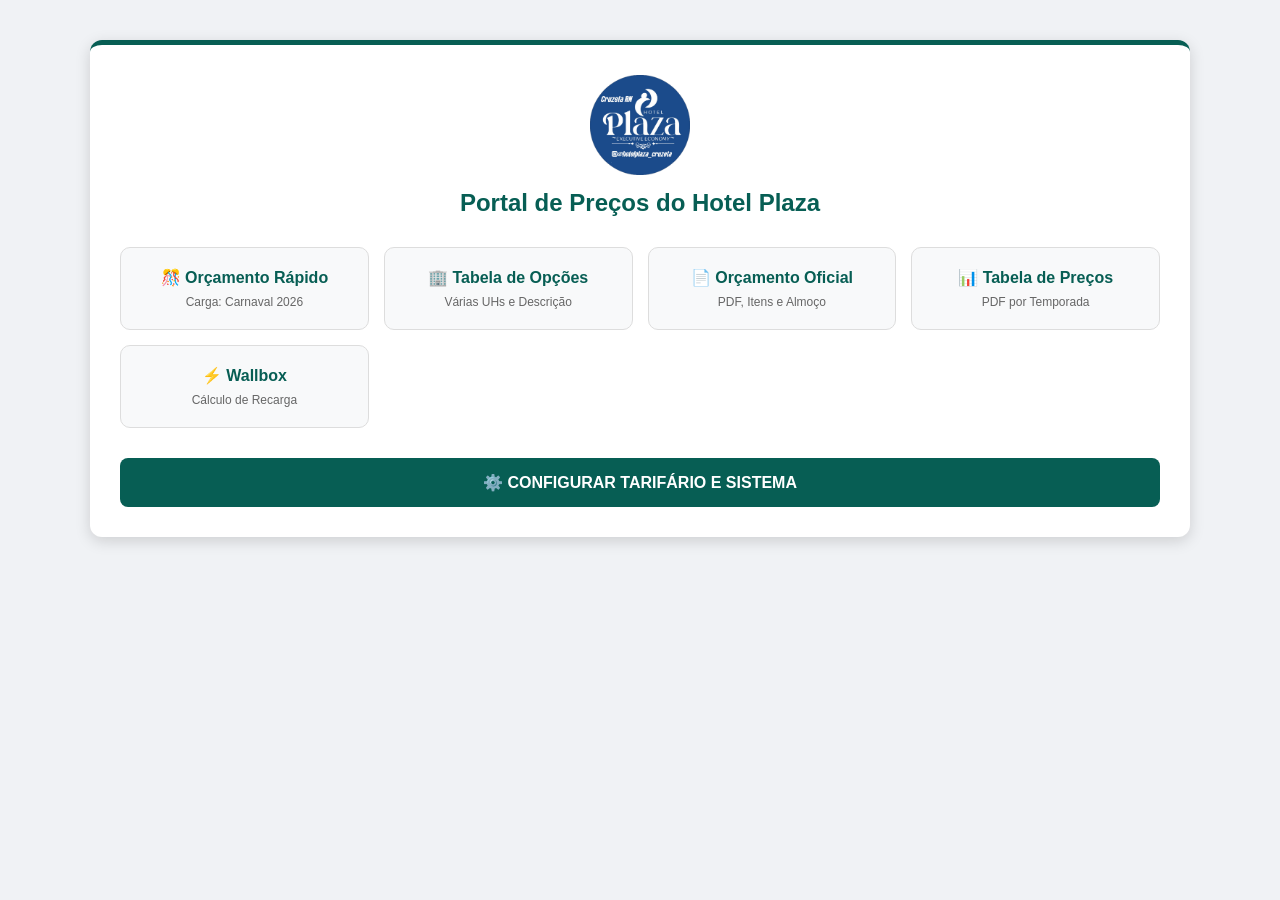
<file: index.html>
<!doctype html>
<html lang="pt-br">
  <head>
    <meta charset="UTF-8" />
    <meta name="viewport" content="width=device-width, initial-scale=1.0" />
    <title>Painel de Controle - Hotel Plaza</title>
    <link rel="stylesheet" href="styles/global.css" />
    <link rel="stylesheet" href="styles/index.css" />
    <style>
      /* Estilos para as abas */
      .tabs {
        display: flex;
        gap: 5px;
        margin-bottom: 15px;
        border-bottom: 2px solid #075e54;
      }
      .tab-button {
        background: #f0f0f0;
        border: none;
        padding: 10px 20px;
        cursor: pointer;
        font-weight: bold;
        border-radius: 8px 8px 0 0;
        transition: 0.2s;
      }
      .tab-button.active {
        background: #075e54;
        color: white;
      }
      .tab-content {
        display: none;
      }
      .tab-content.active {
        display: block;
      }
      /* Estilos para os campos de texto */
      .config-textos {
        background: #f9f9f9;
        padding: 20px;
        border-radius: 10px;
        border: 1px solid #ddd;
        margin-bottom: 20px;
      }
      .config-textos .input-group {
        margin-bottom: 15px;
      }
      .config-textos textarea {
        width: 100%;
        padding: 10px;
        border: 1px solid #ccc;
        border-radius: 6px;
        font-size: 13px;
        resize: vertical;
      }
    </style>
  </head>
  <body>
    <div class="container">
      <div class="header-main">
        <img src="assets/img/logo_plaza.png" alt="Logo Hotel Plaza" />
        <h1>Portal de Preços do Hotel Plaza</h1>
      </div>

      <div class="grid-links">
        <a href="pages/or.html" class="card-link">
          <h3>🎊 Orçamento Rápido</h3>
          <p id="labelFest">Carga: --</p>
        </a>
        <a href="pages/to.html" class="card-link">
          <h3>🏢 Tabela de Opções</h3>
          <p>Várias UHs e Descrição</p>
        </a>
        <a href="pages/oo.html" class="card-link">
          <h3>📄 Orçamento Oficial</h3>
          <p>PDF, Itens e Almoço</p>
        </a>
        <a href="pages/tp.html" class="card-link">
          <h3>📊 Tabela de Preços</h3>
          <p>PDF por Temporada</p>
        </a>
        <a href="pages/wb.html" class="card-link">
          <h3>⚡ Wallbox</h3>
          <p>Cálculo de Recarga</p>
        </a>
      </div>

      <button class="btn-config-master" onclick="verificarAcessoConfig()">
        ⚙️ CONFIGURAR TARIFÁRIO E SISTEMA
      </button>
    </div>

    <div id="modalSenha">
      <div class="modal-msg-content" style="max-width: 350px">
        <span class="modal-msg-icon">🔒</span>
        <h3 style="margin: 0; color: #075e54">Acesso Restrito</h3>
        <p style="color: #666; font-size: 13px">
          Digite a senha mestra para continuar.
        </p>
        <div class="input-group" style="margin-top: 15px">
          <input
            type="password"
            id="input_senha_acesso"
            placeholder="Senha do sistema"
            style="text-align: center; padding: 12px"
            onkeydown="
              if (event.key === 'Enter') {
                event.preventDefault();
                confirmarSenhaAcesso();
              }
            "
          />
        </div>
        <div
          style="
            display: flex;
            justify-content: center;
            gap: 10px;
            margin-top: 20px;
          "
        >
          <button class="btn-conf-nao" onclick="fecharModalSenha()">
            Cancelar
          </button>
          <button
            class="btn-conf-sim"
            style="background: #25d366"
            onclick="confirmarSenhaAcesso()"
          >
            Entrar
          </button>
        </div>
      </div>
    </div>

    <div id="modalConfirmaSenha">
      <div class="modal-msg-content" style="max-width: 350px">
        <span class="modal-msg-icon">🔐</span>
        <h3 style="margin: 0; color: #075e54">Confirmar Senha</h3>
        <p style="color: #666; font-size: 13px">
          Repita a nova senha para confirmar.
        </p>
        <div class="input-group" style="margin-top: 15px">
          <input
            type="password"
            id="input_confirma_nova_senha"
            placeholder="Repita a nova senha"
            style="text-align: center; padding: 12px"
            onkeydown="
              if (event.key === 'Enter') {
                event.preventDefault();
                processarMudancaSenha();
              }
            "
          />
        </div>
        <div
          style="
            display: flex;
            justify-content: center;
            gap: 10px;
            margin-top: 20px;
          "
        >
          <button class="btn-conf-nao" onclick="fecharModalConfirmaSenha()">
            Cancelar
          </button>
          <button
            class="btn-conf-sim"
            style="background: #25d366"
            onclick="processarMudancaSenha()"
          >
            Confirmar
          </button>
        </div>
      </div>
    </div>

    <div id="modal">
      <div class="modal-content">
        <div class="modal-header">
          <h2>Configurações Globais do Sistema</h2>
          <span style="font-size: 12px; color: #666"
            >Clique em uma linha para editar detalhes</span
          >
        </div>

        <!-- Abas -->
        <div class="tabs">
          <button class="tab-button active" onclick="openTab('geral')">
            Geral
          </button>
          <button class="tab-button" onclick="openTab('textos')">
            Textos do Orçamento
          </button>
        </div>

        <!-- Aba Geral (conteúdo original) -->
        <div id="tab-geral" class="tab-content active">
          <div
            class="config-topo"
            style="flex-wrap: nowrap; align-items: center"
          >
            <div class="input-group">
              <label>Nome da Festividade (Orçamento Rápido):</label>
              <input type="text" id="cfg_fest" />
            </div>
            <div
              class="input-group multi"
              style="flex: 0 0 110px; min-width: 105px"
            >
              <label>Valor Almoço (R$):</label>
              <input
                type="text"
                id="cfg_alm"
                onchange="this.value = formatMoney(parseMoney(this.value))"
              />
              <label style="margin-top: 4px">Valor Janta (R$):</label>
              <input
                type="text"
                id="cfg_janta"
                onchange="this.value = formatMoney(parseMoney(this.value))"
              />
            </div>
            <div
              class="input-group multi"
              style="flex: 0 0 110px; min-width: 105px"
            >
              <label>Valor Lanche (R$):</label>
              <input
                type="text"
                id="cfg_lanche"
                onchange="this.value = formatMoney(parseMoney(this.value))"
              />
              <label style="margin-top: 4px">Valor kWh (R$):</label>
              <input
                type="text"
                id="cfg_kwh"
                placeholder="1,80"
                onchange="this.value = formatMoney(parseMoney(this.value))"
              />
            </div>

            <div class="input-group">
              <label>Qtd. Total de UHs:</label
              ><input
                type="number"
                id="cfg_total_uhs"
                oninput="renderizarChecksNumbers()"
              />
            </div>
            <div class="input-group" style="flex: 0 0 565px; margin-right: 8px">
              <label>Comodidades Globais (Separe por vírgula):</label>
              <input
                type="text"
                id="cfg_comodidades_globais"
                placeholder="Frigobar, TV, Hidro..."
              />
            </div>
          </div>
          <div class="config-middle">
            <div
              style="
                display: flex;
                gap: 15px;
                border-right: 2px solid #ccc;
                padding-right: 25px;
              "
            >
              <div class="input-group" style="width: 135px">
                <label>Início Alta Temp.:</label>
                <input type="date" id="cfg_alta_inicio" />
              </div>
              <div class="input-group" style="width: 135px">
                <label>Fim Alta Temp.:</label>
                <input type="date" id="cfg_alta_fim" />
              </div>
            </div>
            <div class="input-group" style="flex: 1; min-width: 300px">
              <label>Horários das Refeições:</label>
              <div
                style="
                  display: flex;
                  gap: 14px;
                  align-items: center;
                  white-space: nowrap;
                  overflow-x: auto;
                "
              >
                <div
                  style="
                    display: flex;
                    flex-direction: column;
                    align-items: flex-start;
                    gap: 4px;
                    min-width: 120px;
                  "
                >
                  <div style="display: flex; align-items: center; gap: 6px">
                    <input
                      type="checkbox"
                      id="cfg_check_cafe"
                      style="width: auto"
                      title="Exibir nas mensagens"
                    />
                    <small
                      style="font-size: 13px; font-weight: bold; color: #075e54"
                      >Café:</small
                    >
                  </div>
                  <div style="display: flex; gap: 4px">
                    <input type="time" id="cfg_hor_cafe_start" />
                    <input type="time" id="cfg_hor_cafe_end" />
                  </div>
                </div>
                <div
                  style="
                    display: flex;
                    flex-direction: column;
                    align-items: flex-start;
                    gap: 4px;
                    min-width: 150px;
                  "
                >
                  <div style="display: flex; align-items: center; gap: 6px">
                    <input
                      type="checkbox"
                      id="cfg_check_almoco"
                      style="width: auto"
                      title="Exibir nas mensagens"
                    />
                    <small
                      style="font-size: 13px; font-weight: bold; color: #075e54"
                      >Almoço:</small
                    >
                  </div>
                  <div style="display: flex; gap: 4px">
                    <input type="time" id="cfg_hor_almoco_start" />
                    <input type="time" id="cfg_hor_almoco_end" />
                  </div>
                </div>
                <div
                  style="
                    display: flex;
                    flex-direction: column;
                    align-items: flex-start;
                    gap: 4px;
                    min-width: 120px;
                  "
                >
                  <div style="display: flex; align-items: center; gap: 6px">
                    <input
                      type="checkbox"
                      id="cfg_check_lanche"
                      style="width: auto"
                      title="Exibir nas mensagens"
                    />
                    <small
                      style="font-size: 13px; font-weight: bold; color: #075e54"
                      >Lanche da Tarde:</small
                    >
                  </div>
                  <div style="display: flex; gap: 4px">
                    <input type="time" id="cfg_hor_lanche_start" />
                    <input type="time" id="cfg_hor_lanche_end" />
                  </div>
                </div>
                <div
                  style="
                    display: flex;
                    flex-direction: column;
                    align-items: flex-start;
                    gap: 4px;
                    min-width: 120px;
                  "
                >
                  <div style="display: flex; align-items: center; gap: 6px">
                    <input
                      type="checkbox"
                      id="cfg_check_janta"
                      style="width: auto"
                      title="Exibir nas mensagens"
                    />
                    <small
                      style="font-size: 13px; font-weight: bold; color: #075e54"
                      >Lanche à Noite:</small
                    >
                  </div>
                  <div style="display: flex; gap: 4px">
                    <input type="time" id="cfg_hor_janta_start" />
                    <input type="time" id="cfg_hor_janta_end" />
                  </div>
                </div>
              </div>
            </div>
          </div>

          <!-- BLOCO DE PROMOÇÕES -->
          <div
            class="config-middle"
            style="background: #fff8e1; border: 1px solid #ffe082"
          >
            <div
              style="
                width: 10%;
                display: flex;
                flex-direction: row;
                align-items: center;
              "
            >
              <div
                class="input-group"
                style="
                  flex: 0 0 auto;
                  display: flex;
                  align-items: center;
                  gap: 5px;
                  min-width: auto;
                "
              >
                <input
                  type="checkbox"
                  id="cfg_promo_ativo"
                  style="width: auto"
                />
                <label
                  for="cfg_promo_ativo"
                  style="margin: 0; color: #d84315; font-weight: bold"
                  >ATIVAR</label
                >
                <span class="help-icon" tabindex="0"
                  >ℹ️
                  <span class="help-tooltip help-tooltip-right"
                    >Liga/Desliga todo o sistema de promoções nos
                    orçamentos.</span
                  >
                </span>
              </div>
              <div
                class="input-group"
                style="
                  flex: 0 0 auto;
                  display: flex;
                  align-items: center;
                  gap: 5px;
                  min-width: auto;
                "
              >
                <input
                  type="checkbox"
                  id="cfg_promo_somente_alta"
                  style="width: auto"
                  onchange="atualizarEstadoPromo()"
                />
                <label
                  for="cfg_promo_somente_alta"
                  style="
                    margin: 0;
                    color: #d84315;
                    font-weight: bold;
                    font-size: 11px;
                  "
                  >SÓ ALTA</label
                >
                <span class="help-icon" tabindex="0"
                  >ℹ️
                  <span class="help-tooltip"
                    >Se marcado, o desconto só será aplicado se as datas
                    selecionadas estiverem na Alta Temporada.</span
                  >
                </span>
              </div>
              <div
                class="input-group"
                style="
                  flex: 0 0 auto;
                  display: flex;
                  align-items: center;
                  gap: 5px;
                  min-width: auto;
                "
              >
                <input
                  type="checkbox"
                  id="cfg_promo_msg_baixa"
                  style="width: auto"
                />
                <label
                  for="cfg_promo_msg_baixa"
                  style="
                    margin: 0;
                    color: #d84315;
                    font-weight: bold;
                    font-size: 11px;
                  "
                  >MSG BAIXA</label
                >
                <span class="help-icon" tabindex="0"
                  >ℹ️
                  <span class="help-tooltip"
                    >Exibe o texto da promoção na Baixa Temporada apenas como
                    informativo, sem aplicar o desconto matemático.</span
                  >
                </span>
              </div>
            </div>
            <div style="width: 100%; display: flex; gap: 15px">
              <div class="input-group" style="flex: 0 0 100px">
                <label>Desconto (%):</label>
                <input
                  type="number"
                  id="cfg_promo_porcentagem"
                  placeholder="15"
                />
              </div>
              <div class="input-group" style="flex: 0 0 100px">
                <label>Mín. Diárias:</label>
                <input
                  type="number"
                  id="cfg_promo_min_diarias"
                  placeholder="0"
                />
              </div>
              <div class="input-group" style="flex: 1">
                <label>Condição / Forma de Pagamento:</label>
                <input
                  type="text"
                  id="cfg_promo_texto"
                  placeholder="Ex: Pagamento integral via Pix ou Dinheiro"
                />
              </div>
            </div>
          </div>

          <div class="config-layout">
            <div class="config-left">
              <button class="btn-add-uh" onclick="adicionarUH()">
                ➕ ADICIONAR NOVA UH
              </button>
              <div class="table-container">
                <table>
                  <colgroup>
                    <col style="width: 44%" />
                    <col style="width: 13%" />
                    <col style="width: 13%" />
                    <col style="width: 13%" />
                    <col style="width: 13%" />
                    <col style="width: 4%" />
                  </colgroup>
                  <thead>
                    <tr>
                      <th rowspan="2">UH (Unidade)</th>
                      <th colspan="2">Alta Temporada</th>
                      <th colspan="2">Baixa Temporada</th>
                      <th rowspan="2">Ações</th>
                    </tr>
                    <tr>
                      <th class="sub-th">C/ Café</th>
                      <th class="sub-th">S/ Café</th>
                      <th class="sub-th">C/ Café</th>
                      <th class="sub-th">S/ Café</th>
                    </tr>
                  </thead>
                  <tbody id="corpoTabela"></tbody>
                </table>
              </div>
            </div>

            <div class="config-right">
              <div class="painel-secao" id="painelDetalhes">
                <h4
                  style="
                    margin: 0 0 15px 0;
                    color: #075e54;
                    border-bottom: 1px solid #ddd;
                    padding-bottom: 5px;
                  "
                >
                  Detalhes:
                  <span id="detalhe_nome_uh_label">Selecione uma UH</span>
                </h4>

                <!-- Tipo de Ocupação centralizado acima dos campos de camas -->
                <div
                  style="
                    display: flex;
                    justify-content: center;
                    gap: 10px;
                    margin-bottom: 10px;
                  "
                >
                  <div class="input-group" style="max-width: 420px; flex: none">
                    <label style="text-align: center; display: block"
                      >Tipo de Ocupação:</label
                    >
                    <div
                      style="
                        display: flex;
                        justify-content: center;
                        align-items: center;
                        gap: 8px;
                      "
                    >
                      <select
                        id="detalhe_tipo_ocupacao"
                        onchange="atualizarInfoUH()"
                      >
                        <option value="">Automático</option>
                        <option value="casal">Casal</option>
                        <option value="solteiro">Solteiro</option>
                      </select>
                      <span class="help-icon" tabindex="0"
                        >ℹ️
                        <span class="help-tooltip"
                          >"Automático" define 'Casal' se houver cama de casal,
                          caso contrário 'Solteiro'. A escolha só afeta UHs com
                          capacidade até 2 pessoas.</span
                        >
                      </span>
                    </div>
                  </div>
                </div>

                <div
                  class="form-row"
                  style="display: flex; gap: 10px; margin-bottom: 15px"
                >
                  <div class="input-group">
                    <label>Camas Casal:</label>
                    <select id="detalhe_casal" onchange="atualizarInfoUH()">
                      <option value="0">Nenhuma</option>
                      <option value="1">1 Cama Casal</option>
                      <option value="2">2 Camas Casal</option>
                    </select>
                  </div>
                  <div class="input-group">
                    <label>Camas Solteiro:</label>
                    <select id="detalhe_solteiro" onchange="atualizarInfoUH()">
                      <option value="0">Nenhuma</option>
                      <option value="1">1 Cama Solteiro</option>
                      <option value="2">2 Camas Solteiro</option>
                      <option value="3">3 Camas Solteiro</option>
                    </select>
                  </div>
                </div>

                <div class="input-group" style="margin-bottom: 15px">
                  <label>Descrição / Diferencial:</label>
                  <textarea
                    id="detalhe_desc"
                    rows="2"
                    oninput="atualizarInfoUH()"
                    placeholder="Ex: Próximo à piscina..."
                  ></textarea>
                </div>

                <label
                  style="font-weight: bold; font-size: 12px; color: #075e54"
                  >Números desta UH:</label
                >
                <div id="listaNumerosUH" class="uh-numbers-grid"></div>

                <label
                  style="
                    font-weight: bold;
                    font-size: 12px;
                    color: #075e54;
                    margin-top: 15px;
                    display: block;
                  "
                  >Comodidades desta UH:</label
                >
                <div
                  id="listaComodidadesUH"
                  class="comodidades-container"
                ></div>
              </div>

              <div class="painel-secao" style="border-top: 4px solid #075e54">
                <h4 style="margin: 0 0 10px 0; color: #075e54">
                  🔐 Senha de Acesso
                </h4>
                <div class="input-group" style="position: relative">
                  <label>Alterar Senha do Sistema:</label>
                  <div
                    style="
                      position: relative;
                      display: flex;
                      align-items: center;
                    "
                  >
                    <input
                      type="password"
                      id="cfg_senha_input"
                      placeholder="Digite a nova senha"
                      style="padding-right: 40px"
                    />
                    <button
                      type="button"
                      onclick="toggleVisibilidadeSenha('cfg_senha_input')"
                      style="
                        position: absolute;
                        right: 5px;
                        background: none;
                        border: none;
                        cursor: pointer;
                        font-size: 18px;
                        color: #666;
                        padding: 5px;
                      "
                    >
                      👁️
                    </button>
                  </div>
                </div>
                <button
                  class="btn-add-uh"
                  style="width: 100%; margin-top: 10px; background: #666"
                  onclick="abrirModalConfirmaSenha()"
                >
                  Mudar Senha
                </button>
                <button
                  class="btn-add-uh"
                  style="width: 100%; margin-top: 5px; background: #dc3545"
                  onclick="removerSenhaSistema()"
                >
                  Remover Senha
                </button>
              </div>
            </div>
          </div>
        </div>
        <!-- Fim da aba Geral -->

        <!-- Aba Textos do Orçamento -->
        <div id="tab-textos" class="tab-content">
          <div class="config-textos">
            <h3 style="color: #075e54">Personalização do Orçamento</h3>

            <!-- Caixa de ajuda colapsável com placeholders e formatação -->
            <details
              style="
                background: #e7f3f0;
                padding: 10px 15px;
                border-radius: 8px;
                margin-bottom: 20px;
                font-size: 13px;
              "
            >
              <summary
                style="font-weight: bold; color: #075e54; cursor: pointer"
              >
                📌 Clique para ver os placeholders disponíveis e dicas de
                formatação
              </summary>
              <div style="margin-top: 15px">
                <strong style="color: #075e54">Placeholders:</strong>
                <ul
                  style="margin: 10px 0 10px 20px; columns: 2; column-gap: 30px"
                >
                  <li><code>{cliente}</code> – Nome do cliente</li>
                  <li><code>{checkinHora}</code> – Hora de entrada</li>
                  <li><code>{checkoutHora}</code> – Hora de saída</li>
                  <li><code>{checkinDataBr}</code> – Data entrada (pt-BR)</li>
                  <li><code>{checkoutDataBr}</code> – Data saída (pt-BR)</li>
                  <li><code>{noites}</code> – Número de diárias</li>
                  <li><code>{totalGeral}</code> – Valor total</li>
                  <li><code>{valorAlmoco}</code> – Valor do almoço</li>
                  <li><code>{valorJanta}</code> – Valor da janta</li>
                  <li><code>{valorLanche}</code> – Valor do lanche</li>
                  <li><code>{sinalPercentual}</code> – % de sinal</li>
                  <li><code>{horasExtras}</code> – Horas extras</li>
                  <li>
                    <code>{mensagemHorasExtras}</code> – Texto das horas extras
                  </li>
                  <li>
                    <code>{percentualDesconto}</code> – % desconto (promoção)
                  </li>
                  <li>
                    <code>{minimoDiarias}</code> – Mín. diárias (promoção)
                  </li>
                  <li><code>{textoPromocao}</code> – Texto da promoção</li>
                  <li><code>{temporada}</code> – Temporada selecionada</li>
                </ul>

                <strong style="color: #075e54">🎨 Formatação com HTML:</strong>
                <p style="margin: 5px 0 0 20px">
                  Você pode usar tags HTML para estilizar os textos:
                </p>
                <ul style="margin: 5px 0 0 40px">
                  <li>
                    <code>&lt;strong&gt;negrito&lt;/strong&gt;</code> →
                    <strong>negrito</strong>
                  </li>
                  <li>
                    <code>&lt;em&gt;itálico&lt;/em&gt;</code> → <em>itálico</em>
                  </li>
                  <li>
                    <code>&lt;u&gt;sublinhado&lt;/u&gt;</code> →
                    <u>sublinhado</u>
                  </li>
                  <li><code>&lt;br&gt;</code> – quebra de linha</li>
                  <li><code>&lt;p&gt;...&lt;/p&gt;</code> – novo parágrafo</li>
                </ul>
                <p style="margin: 10px 0 0 0; font-size: 12px; color: #666">
                  Ex:
                  <code
                    >&lt;strong&gt;Check-in:&lt;/strong&gt; {checkinHora} do dia
                    {checkinDataBr}.&lt;br&gt;</code
                  >
                </p>
              </div>
            </details>

            <div class="input-group">
              <label>Título do Orçamento:</label>
              <input
                type="text"
                id="cfg_orc_titulo"
                placeholder="Orçamento de Hospedagem"
              />
            </div>
            <div class="input-group">
              <label>Título da Seção de Configuração:</label>
              <input
                type="text"
                id="cfg_orc_config_titulo"
                placeholder="1. Configuração de Acomodação e Valores"
              />
            </div>
            <div class="input-group">
              <label>Descrição da Seção de Configuração:</label>
              <textarea
                id="cfg_orc_config_descricao"
                rows="2"
                placeholder="Ex: A proposta contempla a estadia com café da manhã incluso..."
              ></textarea>
            </div>
            <div class="input-group">
              <label>Nota após a tabela:</label>
              <textarea
                id="cfg_orc_nota_refeicoes"
                rows="2"
                placeholder="Ex: Obs.: As quantidades de refeições descritas..."
              ></textarea>
            </div>
            <div class="input-group">
              <label>Cronograma de Estadia e Logística:</label>
              <textarea
                id="cfg_orc_cronograma"
                rows="3"
                placeholder="Ex: Check-in: {checkinHora} do dia {checkinData}. Check-out: {checkoutHora} do dia {checkoutData}. {mensagemHorasExtras}"
              ></textarea>
            </div>
            <div class="input-group">
              <label>Condições de Pagamento e Prazos:</label>
              <textarea
                id="cfg_orc_pagamento"
                rows="3"
                placeholder="Ex: Sinal de {sinalPercentual}% do valor total..."
              ></textarea>
            </div>
            <div class="input-group">
              <label>Observações Gerais:</label>
              <textarea
                id="cfg_orc_observacoes"
                rows="3"
                placeholder="Ex: Café da manhã incluso. Almoço {valorAlmoco}..."
              ></textarea>
            </div>
            <div class="input-group">
              <label>Texto do Rodapé (Assinaturas):</label>
              <input
                type="text"
                id="cfg_orc_rodape"
                placeholder="Setor de Reservas - Hotel Plaza"
              />
            </div>
            <div class="input-group">
              <label>Percentual de Sinal (%):</label>
              <input
                type="number"
                id="cfg_orc_sinal_percentual"
                value="50"
                min="0"
                max="100"
                step="1"
              />
              <small style="color: #666"
                ><br />Valor usado no placeholder {sinalPercentual}</small
              >
            </div>
          </div>
        </div>
        <!-- Fim da aba Textos -->

        <div class="backup-bar">
          <button class="btn-backup" onclick="exportarBackup()">
            📤 Exportar Configuração
          </button>
          <button class="btn-backup" onclick="abrirFileImport()">
            📥 Importar Configuração
          </button>
          <input
            type="file"
            id="fileIn"
            style="display: none"
            onchange="importarBackup(event)"
          />
          <button class="btn-backup btn-danger" onclick="limparCacheSistema()">
            🧹 Limpar Cache
          </button>
        </div>

        <div class="modal-footer">
          <button class="btn-voltar" onclick="fecharModalEAtualizar()">
            Voltar
          </button>
          <button class="btn-save" onclick="salvarAlteracoes()">
            💾 SALVAR TODAS AS ALTERAÇÕES
          </button>
        </div>
      </div>
    </div>

    <div id="modalMsg">
      <div class="modal-msg-content">
        <span id="msgIcon" class="modal-msg-icon"></span>
        <h3 id="msgTitle" style="margin: 0; color: #075e54"></h3>
        <p id="msgText" style="color: #666; margin-top: 10px"></p>
        <button class="btn-msg-ok" onclick="fecharModalMsg()">OK</button>
      </div>
    </div>

    <div id="modalConfirm">
      <div class="modal-msg-content">
        <span class="modal-msg-icon">⚠️</span>
        <h3 style="margin: 0; color: #dc3545">Confirmar Exclusão</h3>
        <p id="confirmText" style="color: #666; margin-top: 10px"></p>
        <div
          style="
            display: flex;
            justify-content: center;
            gap: 10px;
            margin-top: 20px;
          "
        >
          <button class="btn-conf-nao" onclick="fecharConfirm()">
            Cancelar
          </button>
          <button class="btn-conf-sim" id="btnConfirmDelete">
            Sim, Excluir
          </button>
        </div>
      </div>
    </div>

    <script src="scripts/config-master.js"></script>
    <script>
      // Função para alternar entre as abas
      function openTab(tabName) {
        // Oculta todas as abas
        var tabs = document.querySelectorAll(".tab-content");
        tabs.forEach(function (tab) {
          tab.classList.remove("active");
        });
        // Remove a classe active de todos os botões
        var buttons = document.querySelectorAll(".tab-button");
        buttons.forEach(function (button) {
          button.classList.remove("active");
        });
        // Mostra a aba selecionada e ativa o botão
        document.getElementById("tab-" + tabName).classList.add("active");
        // Encontra o botão clicado e adiciona a classe active (o evento é passado pelo onclick)
        // Como não temos o evento diretamente, podemos ativar pelo seletor baseado no texto
        // Ou podemos passar o elemento clicado. Vamos modificar o onclick para passar o elemento.
        // Para simplificar, vamos usar a abordagem de passar o elemento clicado.
        // Mas como o onclick já está definido, vamos alterar a chamada no HTML para passar o this.
        // Faremos isso abaixo.
      }

      // Para corrigir a ativação do botão, vamos alterar os onclick no HTML para passar o elemento.
      // Como já está definido, podemos redefinir após o carregamento, mas é mais fácil modificar o HTML.
      // Vamos ajustar os botões no HTML para: onclick="openTab('geral', this)" e similar.
      // Farei isso diretamente no código acima, mas como estou gerando o HTML agora, posso corrigir.
      // Vamos reescrever os botões das abas com a chamada correta.
    </script>
    <!-- Ajuste fino: substituir os botões das abas por uma versão que passe o elemento clicado -->
    <script>
      // Reescreve a função openTab para receber o elemento clicado
      window.openTab = function (tabName, element) {
        // Oculta todas as abas
        var tabs = document.querySelectorAll(".tab-content");
        tabs.forEach(function (tab) {
          tab.classList.remove("active");
        });
        // Remove a classe active de todos os botões
        var buttons = document.querySelectorAll(".tab-button");
        buttons.forEach(function (button) {
          button.classList.remove("active");
        });
        // Mostra a aba selecionada
        document.getElementById("tab-" + tabName).classList.add("active");
        // Ativa o botão clicado
        element.classList.add("active");
      };
    </script>
    <!-- Atualiza os botões para usar a nova função -->
    <script>
      // Como os botões já foram renderizados, podemos substituir seus atributos onclick
      document.addEventListener("DOMContentLoaded", function () {
        var geralBtn = document.querySelector(
          ".tab-button[onclick=\"openTab('geral')\"]",
        );
        if (geralBtn) {
          geralBtn.setAttribute("onclick", "openTab('geral', this)");
        }
        var textosBtn = document.querySelector(
          ".tab-button[onclick=\"openTab('textos')\"]",
        );
        if (textosBtn) {
          textosBtn.setAttribute("onclick", "openTab('textos', this)");
        }
      });
    </script>
  </body>
</html>
</file>
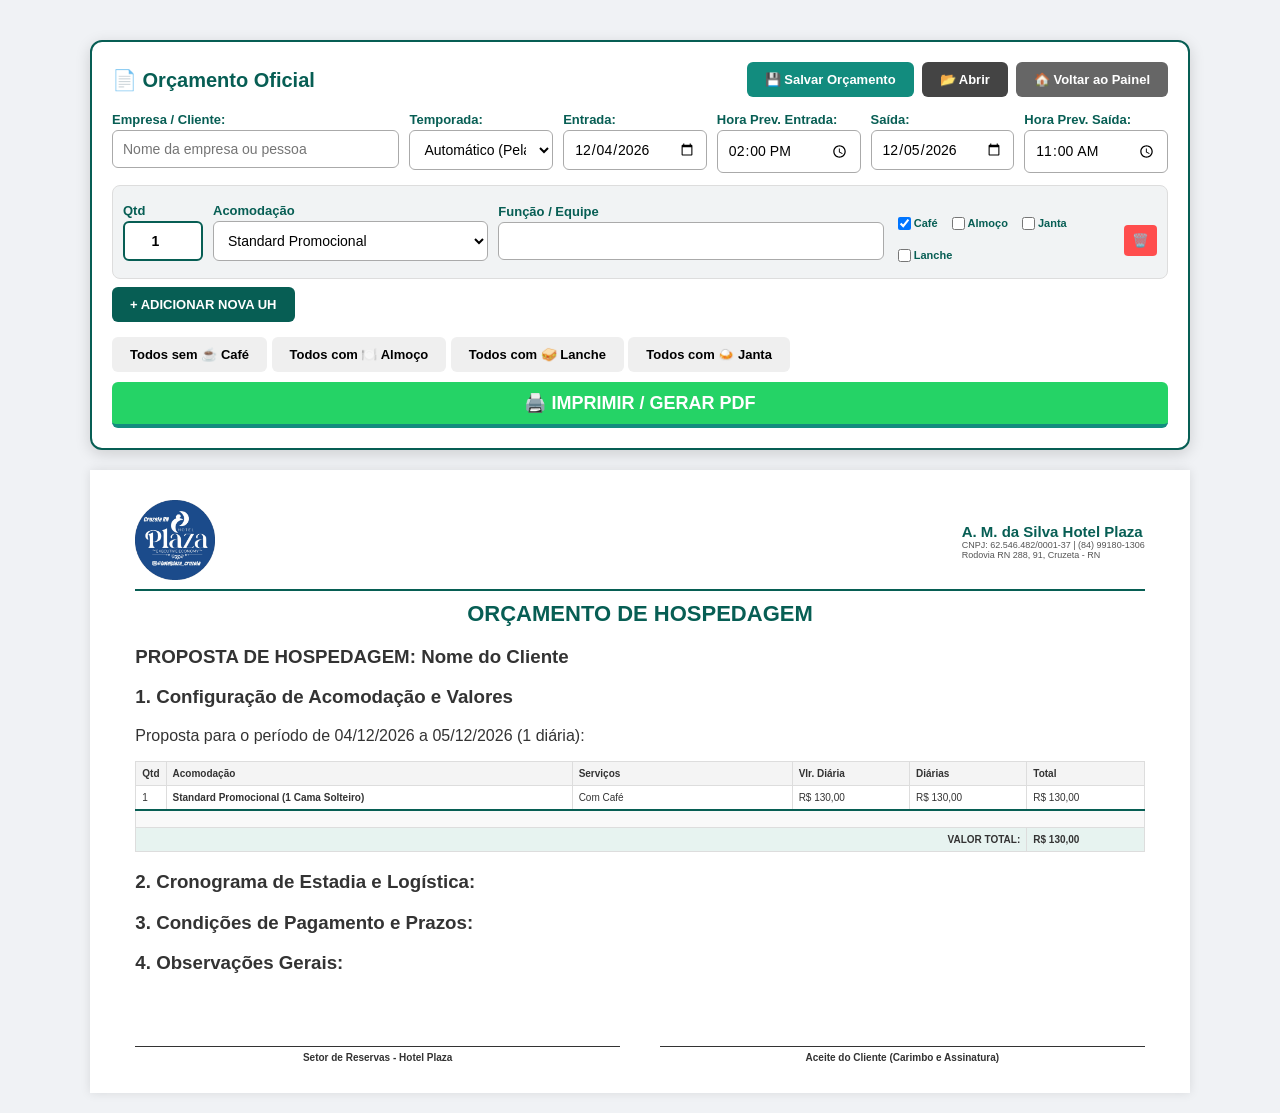
<file: pages/oo.html>
<!doctype html>
<html lang="pt-br">
  <head>
    <meta charset="UTF-8" />
    <meta name="viewport" content="width=device-width, initial-scale=1.0" />
    <title>Orçamento Oficial - Hotel Plaza</title>
    <link rel="stylesheet" href="../styles/global.css" />
    <link rel="stylesheet" href="../styles/oo.css" />
  </head>
  <body>
    <div class="config-area">
      <div class="config-header">
        <h2>📄 Orçamento Oficial</h2>
        <div style="display: flex; gap: 8px">
          <button
            class="btn"
            style="background: #128c7e; color: white"
            onclick="exportarOrcamento()"
          >
            💾 Salvar Orçamento
          </button>
          <button
            class="btn"
            style="background: #444; color: white"
            onclick="document.getElementById('fileOrcamento').click()"
          >
            📂 Abrir
          </button>
          <a
            href="../index.html"
            class="btn"
            style="background: #666; color: white; text-decoration: none"
            >🏠 Voltar ao Painel</a
          >
        </div>
        <input
          type="file"
          id="fileOrcamento"
          style="display: none"
          onchange="importarOrcamento(event)"
        />
      </div>

      <div class="form-row">
        <div style="flex: 2">
          <label>Empresa / Cliente:</label
          ><input
            type="text"
            id="clienteNome"
            placeholder="Nome da empresa ou pessoa"
            oninput="atualizarDoc()"
            style="width: 100%"
          />
        </div>
        <div style="flex: 1">
          <label>Temporada:</label>
          <select id="temporada" onchange="atualizarDoc()" style="width: 100%">
            <option value="auto" selected>Automático (Pela Data)</option>
            <option value="baixa">Baixa Temporada</option>
            <option value="alta">Alta Temporada</option>
          </select>
        </div>
        <div style="flex: 1">
          <label>Entrada:</label
          ><input type="date" id="dataEntrada" style="width: 100%" />
        </div>
        <div style="flex: 1">
          <label>Hora Prev. Entrada:</label
          ><input
            type="time"
            id="horaEntradaPrev"
            value="14:00"
            style="width: 100%"
          />
        </div>
        <div style="flex: 1">
          <label>Saída:</label
          ><input type="date" id="dataSaida" style="width: 100%" />
        </div>
        <div style="flex: 1">
          <label>Hora Prev. Saída:</label
          ><input
            type="time"
            id="horaSaidaPrev"
            value="11:00"
            style="width: 100%"
          />
        </div>
      </div>

      <div id="edicaoItens"></div>
      <button class="btn btn-add" onclick="adicionarLinha()">
        + ADICIONAR NOVA UH
      </button>

      <div class="batch-controls">
        <button
          id="btnBulkCafe"
          class="btn btn-bulk"
          onclick="toggleAll('cafe')"
        >
          ☕ Todos com Café
        </button>
        <button
          id="btnBulkAlmoco"
          class="btn btn-bulk"
          onclick="toggleAll('almoco')"
        >
          🍽️ Todos com Almoço
        </button>
        <button
          id="btnBulkLanche"
          class="btn btn-bulk"
          onclick="toggleAll('lanche')"
        >
          🥪 Todos com Lanche
        </button>
        <button
          id="btnBulkJanta"
          class="btn btn-bulk"
          onclick="toggleAll('janta')"
        >
          🍛 Todos com Janta
        </button>
      </div>

      <button class="btn btn-print" onclick="window.print()">
        🖨️ IMPRIMIR / GERAR PDF
      </button>
    </div>

    <div class="documento">
      <div class="header-doc">
        <div class="logo-container">
          <img src="../assets/img/logo_plaza.png" alt="Logo" />
        </div>
        <div class="hotel-info-doc">
          <h1>A. M. da Silva Hotel Plaza</h1>
          <p>CNPJ: 62.546.482/0001-37 | (84) 99180-1306</p>
          <p>Rodovia RN 288, 91, Cruzeta - RN</p>
        </div>
      </div>

      <!-- Título dinâmico -->
      <div class="doc-title">Orçamento de Hospedagem</div>
      <div class="configuracao-section">
        <h3>
          PROPOSTA DE HOSPEDAGEM: <span id="docCliente">Nome do Cliente</span>
        </h3>
      </div>

      <!-- Seção de Configuração (título + descrição) -->
      <div class="configuracao-section">
        <h3 id="docConfigTitulo">1. Configuração de Acomodação e Valores</h3>
        <p id="docConfigDescricao"></p>
        <p>
          Proposta para o período de <span id="docPeriodo">--</span> (<span
            id="docNoites"
            >0</span
          >
          <span id="labelDiaria">diária</span>):
        </p>
      </div>

      <table>
        <thead>
          <tr>
            <th style="width: 30px">Qtd</th>
            <th>Acomodação</th>
            <th style="width: 220px">Serviços</th>
            <th>Vlr. Diária</th>
            <th>Diárias</th>
            <th>Total</th>
          </tr>
        </thead>
        <tbody id="tabelaCorpo"></tbody>
        <tfoot>
          <!-- Linha da observação (dentro da tabela) -->
          <tr
            id="linhaObservacao"
            style="background: #f9f9f9; border-top: 2px solid #075e54"
          >
            <td
              colspan="6"
              style="
                font-weight: bold;
                text-align: left;
                font-style: italic;
                padding: 8px;
              "
              id="docNotaRefeicoes"
            ></td>
          </tr>
          <!-- Linha do total -->
          <tr class="total-row">
            <td colspan="5" style="text-align: right">VALOR TOTAL:</td>
            <td id="totalGeral">R$ 0,00</td>
          </tr>
        </tfoot>
      </table>

      <!-- Seções dinâmicas do orçamento -->
      <div class="configuracao-section">
        <h3>2. Cronograma de Estadia e Logística:</h3>
        <p id="docCronograma"></p>
        <h3>3. Condições de Pagamento e Prazos:</h3>
        <p id="docPagamento"></p>
        <h3>4. Observações Gerais:</h3>
        <p id="docObservacoes"></p>
      </div>
      <br />
      <!-- Rodapé com assinaturas dinâmicas -->
      <div class="footer-assinaturas">
        <div class="assinatura-box" id="docRodape">
          Setor de Reservas - Hotel Plaza
        </div>
        <div class="assinatura-box">
          Aceite do Cliente (Carimbo e Assinatura)
        </div>
      </div>
    </div>

    <div id="modalMsg">
      <div class="modal-msg-content">
        <span id="msgIcon" class="modal-msg-icon"></span>
        <h3 id="msgTitle" style="margin: 0; color: #075e54"></h3>
        <p id="msgText" style="color: #666; margin-top: 10px"></p>
        <button class="btn-msg-ok" onclick="fecharModalMsg()">OK</button>
      </div>
    </div>

    <div
      id="modalConfirmDelete"
      style="
        display: none;
        position: fixed;
        z-index: 10000;
        left: 0;
        top: 0;
        width: 100%;
        height: 100%;
        background-color: rgba(0, 0, 0, 0.6);
        backdrop-filter: blur(3px);
      "
    >
      <div
        style="
          background-color: #fff;
          margin: 15% auto;
          padding: 30px;
          border-radius: 12px;
          width: 90%;
          max-width: 380px;
          text-align: center;
          box-shadow: 0 10px 25px rgba(0, 0, 0, 0.2);
          border-top: 5px solid #dc3545;
        "
      >
        <div style="font-size: 32px; margin-bottom: 15px">⚠️</div>
        <h3 style="margin: 0 0 10px 0; color: #dc3545">Remover Item?</h3>
        <p style="color: #666; font-size: 14px; margin-bottom: 25px">
          Você tem certeza que deseja excluir esta linha do orçamento?
        </p>
        <div style="display: flex; justify-content: center; gap: 10px">
          <button
            onclick="fecharModalConfirmacao()"
            style="
              padding: 10px 20px;
              border: 1px solid #ddd;
              background: #f8f9fa;
              color: #333;
              border-radius: 6px;
              cursor: pointer;
              font-weight: 600;
            "
          >
            Cancelar
          </button>
          <button
            onclick="confirmarExclusao()"
            style="
              padding: 10px 20px;
              border: none;
              background: #dc3545;
              color: white;
              border-radius: 6px;
              cursor: pointer;
              font-weight: 600;
            "
          >
            Sim, Excluir
          </button>
        </div>
      </div>
    </div>

    <script src="../scripts/orcamento-oficial.js"></script>
  </body>
</html>
</file>
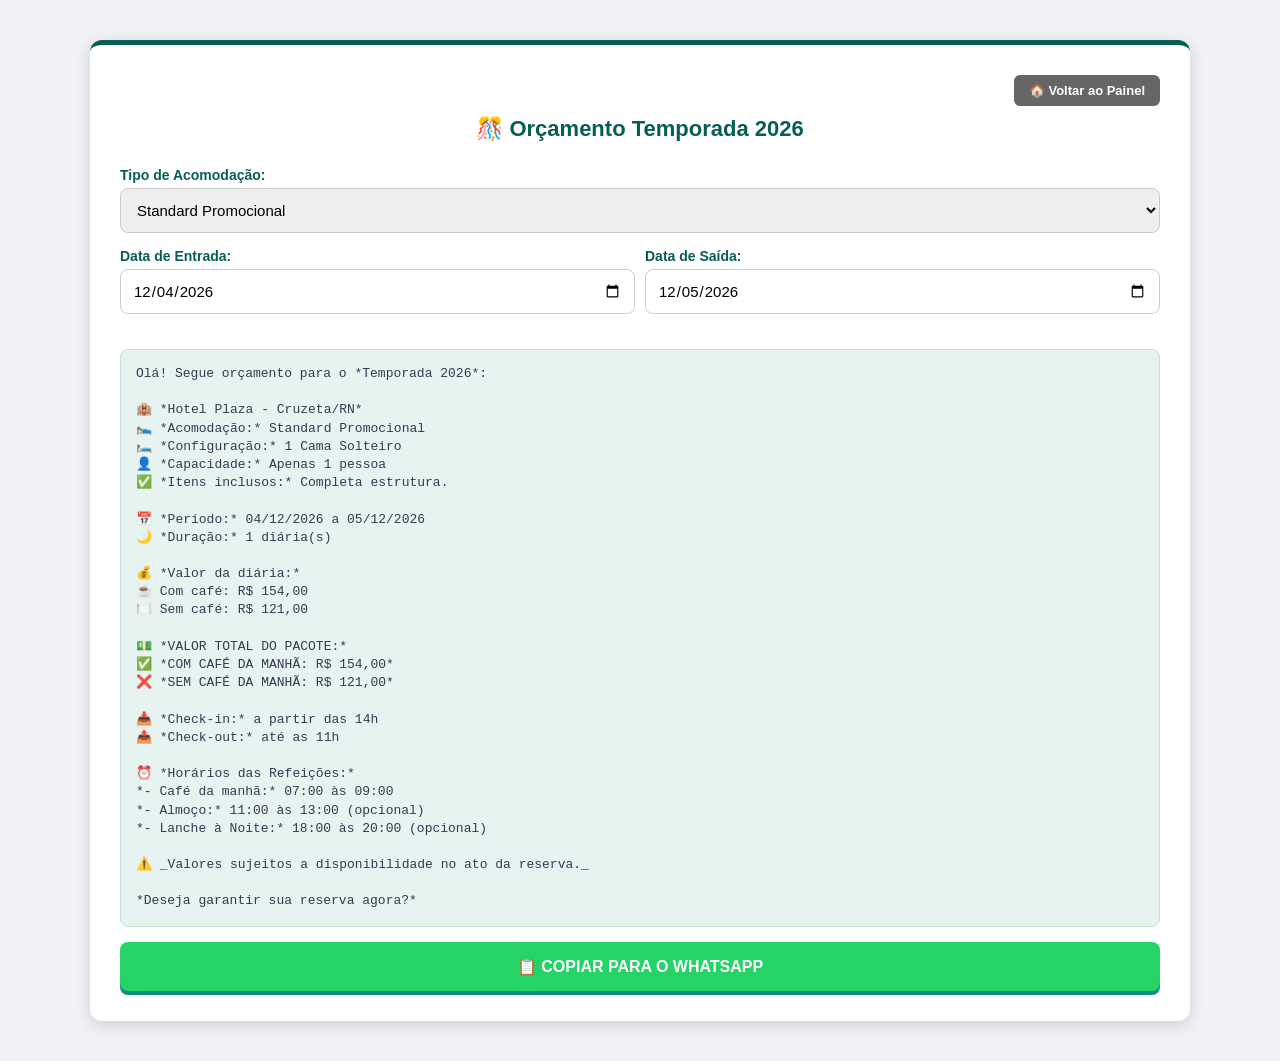
<file: pages/or.html>
<!doctype html>
<html lang="pt-br">
  <head>
    <meta charset="UTF-8" />
    <meta name="viewport" content="width=device-width, initial-scale=1.0" />
    <title>Orçamento Rápido - Hotel Plaza</title>
    <link rel="stylesheet" href="../styles/global.css" />
    <link rel="stylesheet" href="../styles/or.css" />
  </head>
  <body>
    <div class="card">
      <div class="header-controls">
        <a href="../index.html" class="btn-voltar">🏠 Voltar ao Painel</a>
      </div>

      <h3 id="tituloFest">🎊 Orçamento</h3>

      <div class="form-group">
        <label>Tipo de Acomodação:</label>
        <select id="quarto" onchange="gerarOrcamento()"></select>
      </div>

      <div style="display: flex; gap: 10px">
        <div class="form-group" style="flex: 1">
          <label>Data de Entrada:</label>
          <input type="date" id="dataEntrada" onchange="gerarOrcamento()" />
        </div>
        <div class="form-group" style="flex: 1">
          <label>Data de Saída:</label>
          <input type="date" id="dataSaida" onchange="gerarOrcamento()" />
        </div>
      </div>

      <div id="previa">Preencha as datas para gerar a prévia...</div>

      <button class="btn-whatsapp" onclick="copiarTexto()">
        📋 COPIAR PARA O WHATSAPP
      </button>
    </div>

    <div id="modalMsg">
      <div class="modal-msg-content">
        <span id="msgIcon" class="modal-msg-icon"></span>
        <h3 id="msgTitle" style="margin: 0; color: #075e54"></h3>
        <p id="msgText" style="color: #666; margin-top: 10px"></p>
        <button class="btn-msg-ok" onclick="fecharModalMsg()">OK</button>
      </div>
    </div>

    <script src="../scripts/orcamento-rapido.js"></script>
  </body>
</html>
</file>
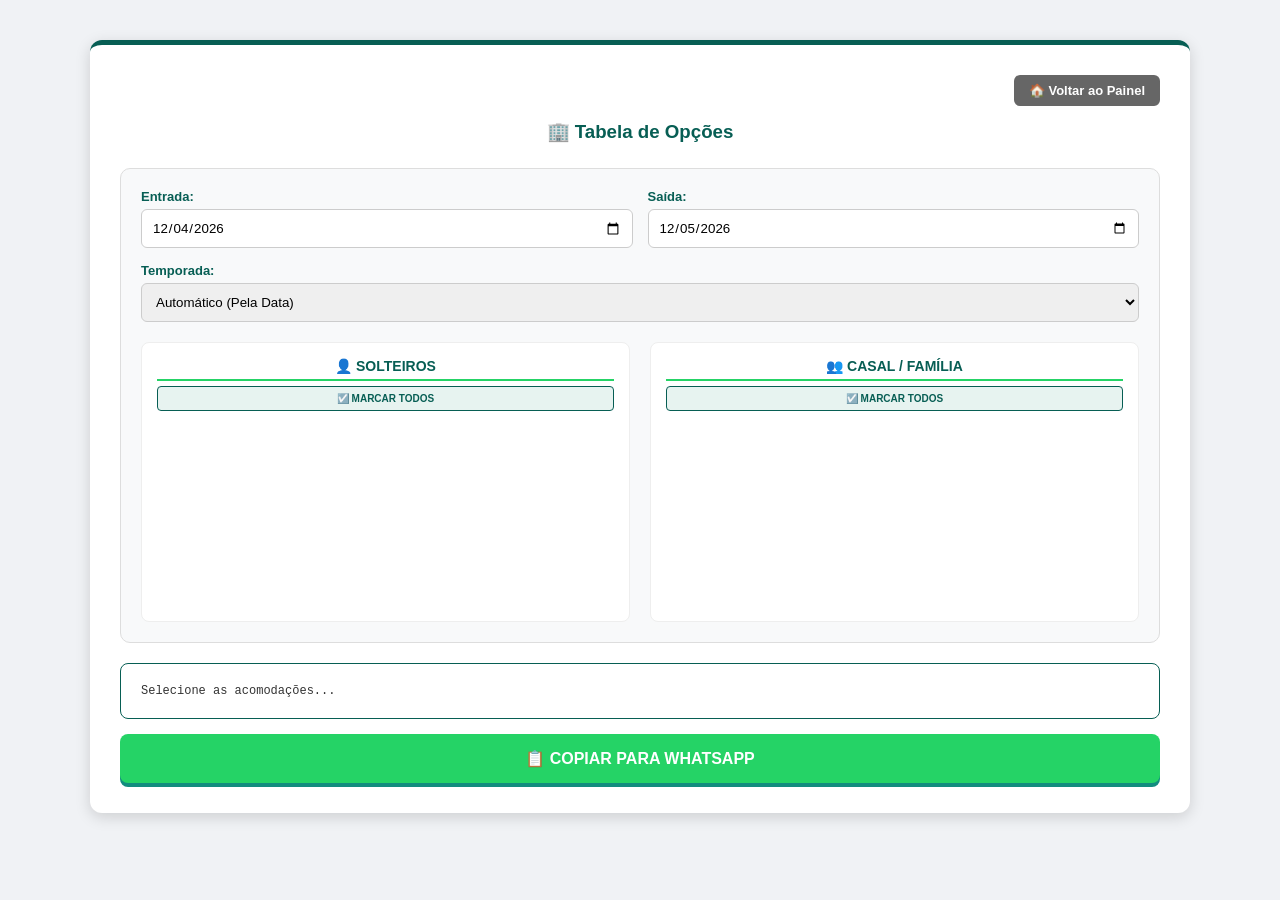
<file: pages/to.html>
<!doctype html>
<html lang="pt-br">
  <head>
    <meta charset="UTF-8" />
    <meta name="viewport" content="width=device-width, initial-scale=1.0" />
    <title>Tabela de Opções - Hotel Plaza</title>
    <link rel="stylesheet" href="../styles/global.css" />
    <link rel="stylesheet" href="../styles/to.css" />
  </head>
  <body>
    <div class="card">
      <div class="header-controls">
        <a href="../index.html" class="btn-voltar">🏠 Voltar ao Painel</a>
      </div>
      <h3>🏢 Tabela de Opções</h3>

      <div class="secao-config">
        <div class="grid-datas">
          <div>
            <label>Entrada:</label
            ><input type="date" id="ent" onchange="gerar()" />
          </div>
          <div>
            <label>Saída:</label
            ><input type="date" id="sai" onchange="gerar()" />
          </div>
        </div>
        <label>Temporada:</label>
        <select id="temp" onchange="gerar()">
          <option value="auto" selected>Automático (Pela Data)</option>
          <option value="baixa">Baixa Temporada</option>
          <option value="alta">Alta Temporada</option>
        </select>

        <div class="container-selecao">
          <div class="coluna-uh">
            <div class="titulo-coluna">👤 SOLTEIROS</div>
            <button
              class="btn-lote"
              id="btn-solteiro"
              onclick="toggleGrupo('solteiro')"
            >
              ☑️ Marcar Todos
            </button>
            <div id="listaSolteiros"></div>
          </div>
          <div class="coluna-uh">
            <div class="titulo-coluna">👥 CASAL / FAMÍLIA</div>
            <button
              class="btn-lote"
              id="btn-casal"
              onclick="toggleGrupo('casal')"
            >
              ☑️ Marcar Todos
            </button>
            <div id="listaCasais"></div>
          </div>
        </div>
      </div>

      <div id="previa">Selecione as acomodações...</div>
      <button class="btn-acao" onclick="copiar()">
        📋 COPIAR PARA WHATSAPP
      </button>
    </div>

    <div id="modalMsg">
      <div class="modal-msg-content">
        <span id="msgIcon" class="modal-msg-icon"></span>
        <h3 id="msgTitle" style="margin: 0; color: #075e54"></h3>
        <p id="msgText" style="color: #666; margin-top: 10px"></p>
        <button class="btn-msg-ok" onclick="fecharModalMsg()">OK</button>
      </div>
    </div>

    <script src="../scripts/tabela-opcoes.js"></script>
  </body>
</html>
</file>
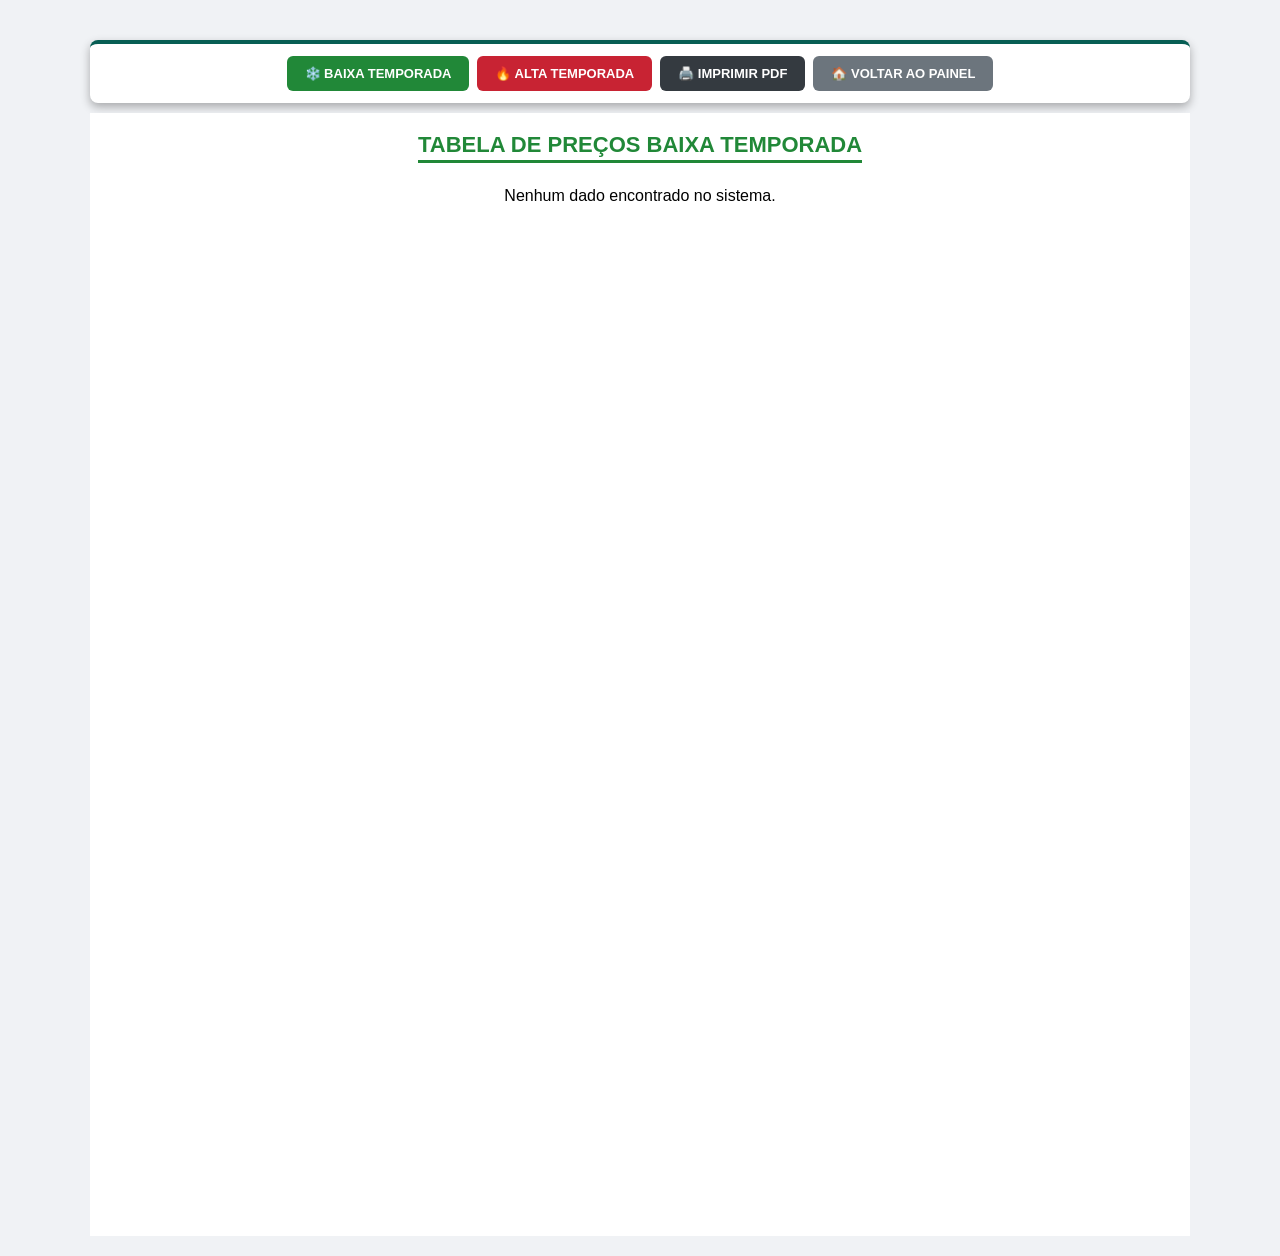
<file: pages/tp.html>
<!doctype html>
<html lang="pt-br">
  <head>
    <meta charset="UTF-8" />
    <meta name="viewport" content="width=device-width, initial-scale=1.0" />
    <title>Tabela de Preços - Hotel Plaza</title>
    <link rel="stylesheet" href="../styles/global.css" />
    <link rel="stylesheet" href="../styles/tp.css" />
  </head>
  <body>
    <div class="no-print">
      <button class="btn btn-baixa" onclick="gerarTabela('baixa')">
        ❄️ Baixa Temporada
      </button>
      <button class="btn btn-alta" onclick="gerarTabela('alta')">
        🔥 Alta Temporada
      </button>
      <button class="btn btn-print" onclick="window.print()">
        🖨️ Imprimir PDF
      </button>
      <button
        class="btn btn-voltar"
        onclick="window.location.href = '../index.html'"
      >
        🏠 Voltar ao Painel
      </button>
    </div>

    <div id="folha-a4" class="page">
      <div class="header">
        <h1 id="titulo-temporada">TABELA DE PREÇOS</h1>
      </div>
      <div id="conteudo-tabela" class="tabela-container"></div>
    </div>

    <script src="../scripts/tabela-precos.js"></script>
  </body>
</html>
</file>
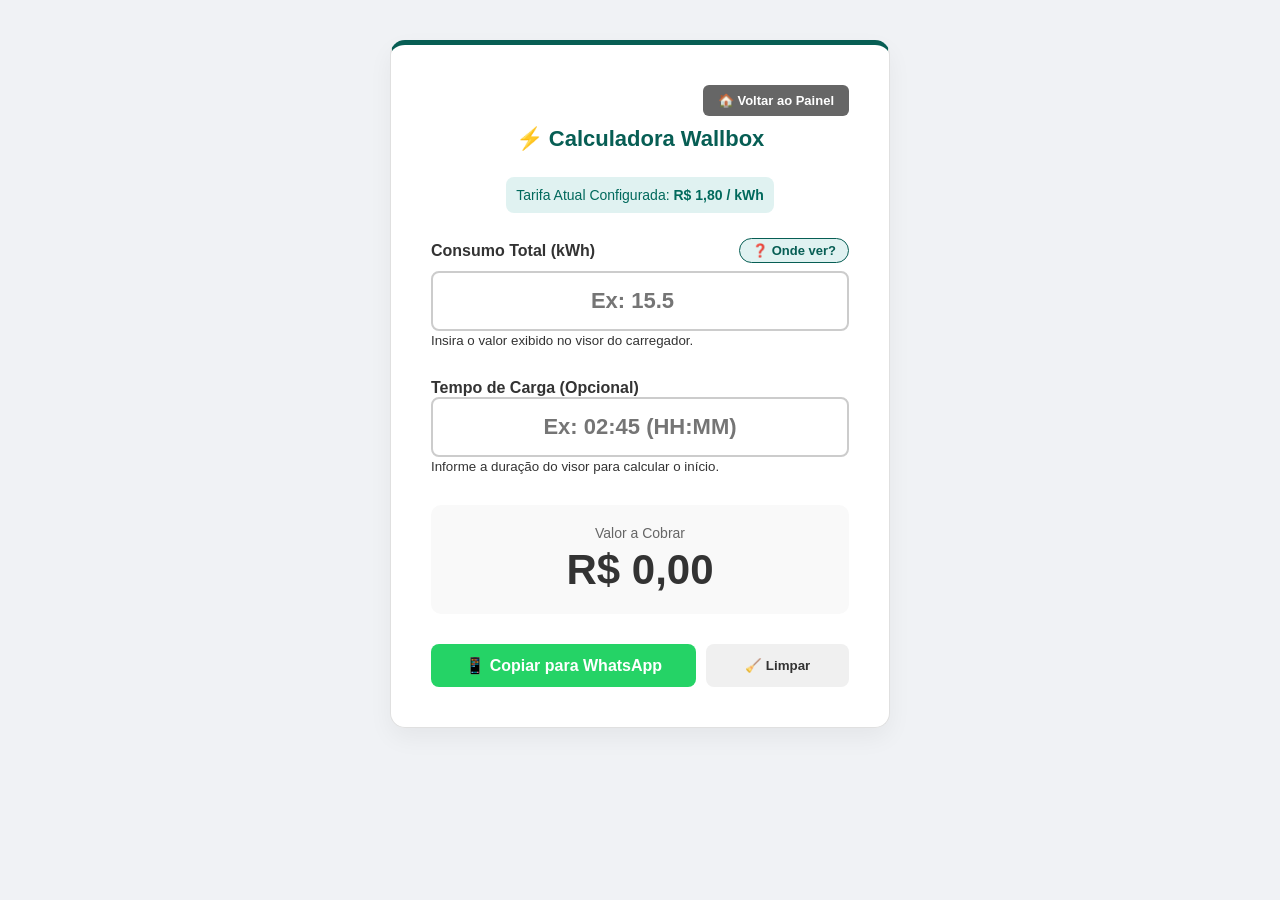
<file: pages/wb.html>
<!doctype html>
<html lang="pt-br">
  <head>
    <meta charset="UTF-8" />
    <meta name="viewport" content="width=device-width, initial-scale=1.0" />
    <title>Wallbox - Hotel Plaza</title>
    <link rel="stylesheet" href="../styles/global.css" />
    <link rel="stylesheet" href="../styles/wallbox.css" />
  </head>
  <body>
    <div class="container">
      <div class="card-calculo">
        <div class="header-controls">
          <a href="../index.html" class="btn-voltar">🏠 Voltar ao Painel</a>
        </div>
        <h3>⚡ Calculadora Wallbox</h3>

        <div class="info-tarifa">
          <span>Tarifa Atual Configurada:</span>
          <strong id="displayTarifa">R$ -- / kWh</strong>
        </div>

        <div class="input-area">
          <div class="label-row">
            <label for="consumo">Consumo Total (kWh)</label>
            <button class="btn-help-link" onclick="abrirAjuda()">
              ❓ Onde ver?
            </button>
          </div>
          <input
            type="number"
            id="consumo"
            placeholder="Ex: 15.5"
            step="0.1"
            oninput="calcular()"
          />
          <small>Insira o valor exibido no visor do carregador.</small>
        </div>

        <div class="input-area">
          <label for="tempo">Tempo de Carga (Opcional)</label>
          <input
            type="text"
            id="tempo"
            placeholder="Ex: 02:45 (HH:MM)"
            maxlength="5"
          />
          <small>Informe a duração do visor para calcular o início.</small>
        </div>

        <div
          id="detalhesCalculo"
          style="
            display: none;
            margin: 10px 0;
            padding: 10px;
            background: #f8f9fa;
            border-radius: 8px;
            font-size: 14px;
          "
        >
          <div
            style="
              display: flex;
              justify-content: space-between;
              margin-bottom: 5px;
            "
          >
            <span>Energia:</span>
            <strong id="valEnergia">R$ 0,00</strong>
          </div>
        </div>

        <div class="resultado-area">
          <span>Valor a Cobrar</span>
          <div id="valorFinal">R$ 0,00</div>
        </div>

        <div class="acoes">
          <button class="btn-whatsapp" onclick="copiarZap()">
            📱 Copiar para WhatsApp
          </button>
          <button class="btn-limpar" onclick="limpar()">🧹 Limpar</button>
        </div>
      </div>
    </div>

    <!-- Modal de Mensagens (Reutilizado do Global) -->
    <div id="modalMsg">
      <div class="modal-msg-content">
        <span id="msgIcon" class="modal-msg-icon"></span>
        <h3 id="msgTitle" style="margin: 0; color: #075e54"></h3>
        <p id="msgText" style="color: #666; margin-top: 10px"></p>
        <button class="btn-msg-ok" onclick="fecharModalMsg()">OK</button>
      </div>
    </div>

    <!-- Modal de Ajuda com Imagem -->
    <div id="modalAjuda" class="modal-overlay">
      <div class="modal-content-ajuda">
        <h3>📍 Onde encontrar o consumo?</h3>
        <p>
          Verifique no visor do Wallbox o número indicado em
          <strong>kWh</strong>, conforme o destaque na imagem abaixo:
        </p>
        <p class="info-app">
          Ou consulte pelo aplicativo <strong>Tuya Smart</strong>
          <img src="../assets/img/tuya.jpeg" alt="App Tuya" class="icon-tuya" />
        </p>
        <img
          src="../assets/img/kWh.jpeg"
          alt="Exemplo Visor Wallbox"
          class="img-ajuda"
        />
        <button class="btn-msg-ok" onclick="fecharAjuda()">Entendi</button>
      </div>
    </div>

    <script src="../scripts/wallbox.js"></script>
    <script>
      function fecharModalMsg() {
        document.getElementById("modalMsg").style.display = "none";
      }
      function showMsg(titulo, texto) {
        document.getElementById("msgTitle").innerText = titulo;
        document.getElementById("msgText").innerText = texto;
        document.getElementById("modalMsg").style.display = "block";
      }
    </script>
  </body>
</html>
</file>
<file: styles/global.css>
/* Global styles used across pages */
* {
  box-sizing: border-box;
}
body {
  font-family: "Segoe UI", Tahoma, Geneva, Verdana, sans-serif;
  margin: 0;
  padding: 20px;
  background: #f0f2f5;
  color: #333;
}
a {
  color: inherit;
  text-decoration: none;
}
input,
select,
textarea,
button {
  font-family: inherit;
}

/* Generic button */
.btn {
  padding: 10px 18px;
  border: none;
  border-radius: 6px;
  cursor: pointer;
  font-weight: bold;
  font-size: 13px;
}
.btn-voltar {
  background: #666;
  color: white;
}

/* Modal message (shared) */
#modalMsg {
  display: none;
  position: fixed;
  top: 0;
  left: 0;
  width: 100%;
  height: 100%;
  background: rgba(0, 0, 0, 0.6);
  z-index: 1000;
  backdrop-filter: blur(3px);
}
.modal-msg-content {
  max-width: 400px;
  margin: 15% auto;
  text-align: center;
  padding: 30px;
  border-radius: 15px;
  background: white;
  box-shadow: 0 10px 30px rgba(0, 0, 0, 0.3);
  border-top: 6px solid #075e54;
}
.modal-msg-icon {
  font-size: 50px;
  margin-bottom: 15px;
  display: block;
}
.btn-msg-ok {
  background: #075e54;
  color: white;
  border: none;
  padding: 10px 40px;
  border-radius: 6px;
  font-weight: bold;
  cursor: pointer;
  margin-top: 20px;
}

/* Utility */
.table-container {
  overflow-x: auto;
}
.painel-secao {
  background: #f9f9f9;
  padding: 15px;
  border-radius: 10px;
  border: 1px solid #ddd;
}

@media print {
  #modalMsg {
    display: none !important;
  }
}

/* Layout centralizado e largura padrão para todas as páginas */
.container,
.card,
.config-area,
.page,
.documento {
  margin: 20px auto;
  width: 100%;
  max-width: 1100px;
  box-sizing: border-box;
}

/* Garantir que o corpo não force deslocamento estranho em telas pequenas */
body {
  padding-top: 20px;
  padding-bottom: 20px;
}
</file>
<file: styles/index.css>
/* Styles specific to index.html (Painel) */
.container {
  background: white;
  padding: 30px;
  border-radius: 12px;
  box-shadow: 0 4px 15px rgba(0, 0, 0, 0.15);
  width: 100%;
  max-width: 1100px;
  margin: 20px auto;
  border-top: 5px solid #075e54;
}

.header-main {
  text-align: center;
  margin-bottom: 30px;
}
.header-main img {
  max-width: 100px;
  margin-bottom: 10px;
}
.header-main h1 {
  color: #075e54;
  margin: 0;
  font-size: 24px;
}
.grid-links {
  display: grid;
  grid-template-columns: repeat(auto-fit, minmax(200px, 1fr));
  gap: 15px;
  margin-bottom: 30px;
}
.card-link {
  background: #f8f9fa;
  padding: 20px;
  border-radius: 10px;
  text-decoration: none;
  color: #333;
  border: 1px solid #ddd;
  text-align: center;
  transition: 0.3s;
  display: flex;
  flex-direction: column;
  gap: 8px;
}
.card-link:hover {
  border-color: #25d366;
  transform: translateY(-3px);
  background: #fff;
  box-shadow: 0 5px 15px rgba(0, 0, 0, 0.05);
}
.card-link h3 {
  margin: 0;
  color: #075e54;
  font-size: 16px;
}
.card-link p {
  margin: 0;
  font-size: 12px;
  color: #666;
}
.btn-config-master {
  width: 100%;
  padding: 15px;
  background: #075e54;
  color: white;
  border: none;
  border-radius: 8px;
  font-weight: bold;
  font-size: 16px;
  cursor: pointer;
  display: flex;
  align-items: center;
  justify-content: center;
  gap: 10px;
  transition: 0.2s;
}

/* Modals specific to config page */
#modal,
#modalSenha {
  display: none;
  position: fixed;
  top: 0;
  left: 0;
  width: 100%;
  height: 100%;
  background: rgba(0, 0, 0, 0.6);
  z-index: 1000;
  backdrop-filter: blur(3px);
}
#modalConfirm {
  display: none;
  position: fixed;
  top: 0;
  left: 0;
  width: 100%;
  height: 100%;
  background: rgba(0, 0, 0, 0.6);
  z-index: 1500;
}
#modalConfirmaSenha {
  display: none;
  position: fixed;
  top: 0;
  left: 0;
  width: 100%;
  height: 100%;
  background: rgba(0, 0, 0, 0.6);
  z-index: 2000;
  backdrop-filter: blur(3px);
}
#modalMsg {
  display: none;
  position: fixed;
  top: 0;
  left: 0;
  width: 100%;
  height: 100%;
  background: rgba(0, 0, 0, 0.6);
  z-index: 3000;
  backdrop-filter: blur(3px);
}
.modal-content {
  background: white;
  margin: 2% auto;
  padding: 20px;
  width: calc(100% - 60px);
  max-width: 1300px;
  border-radius: 14px;
  max-height: 88vh;
  overflow-y: auto;
  overflow-x: hidden; /* horizontal scroll handled by .table-container */
  position: relative;
  border: 1px solid rgba(0, 0, 0, 0.08);
  box-shadow: 0 12px 40px rgba(0, 0, 0, 0.18);
}
.modal-msg-content {
  max-width: 400px;
  margin: 12% auto;
  text-align: center;
  padding: 30px;
  border-radius: 15px;
  background: white;
  box-shadow: 0 10px 30px rgba(0, 0, 0, 0.3);
  border-top: 6px solid #075e54;
}

.config-layout {
  display: flex;
  gap: 18px;
  align-items: flex-start;
  flex-wrap: nowrap;
}
.config-left {
  flex: 2;
  min-width: 320px; /* reduced to better fit smaller screens */
  padding-right: 8px;
  overflow-x: auto;
}
.config-right {
  flex: 0.95;
  min-width: 260px;
  display: flex;
  flex-direction: column;
  gap: 15px;
}

/* Responsivo: empilha colunas em telas estreitas */
@media (max-width: 980px) {
  .config-layout {
    flex-wrap: wrap;
  }
  .config-left,
  .config-right {
    min-width: 100%;
    flex: none;
  }
  .modal-content {
    width: calc(100% - 30px);
    padding: 16px;
  }
}

.config-topo {
  background: #e7f3f0;
  padding: 15px;
  border-radius: 10px;
  display: flex;
  gap: 15px;
  margin-bottom: 2px;
  flex-wrap: wrap;
}
/* default widths for groups in topo section */
.config-topo .input-group {
  flex: 0 0 110px;
  min-width: 105px;
}
.config-topo .input-group:first-child {
  flex: 0 0 240px;
  min-width: 220px;
}
/* space between adjacent groups without needing inline margin */
.config-topo .input-group + .input-group {
  margin-left: 8px;
}

.input-group {
  flex: 1;
  min-width: 120px;
  position: relative;
}

/* group with two label-input pairs stacked vertically */
.config-topo .input-group.multi {
  display: flex;
  flex-direction: column;
  gap: 4px;
}

/* small-screen adjustments for config-topo */
@media (max-width: 700px) {
  .config-topo .input-group {
    flex: 1 1 100%;
    min-width: auto;
    margin-left: 0 !important;
  }
}
.input-group label {
  display: block;
  font-weight: bold;
  font-size: 12px;
  color: #075e54;
  margin-bottom: 5px;
}
.input-group input,
.input-group select,
.input-group textarea {
  width: 95%;
  padding: 8px;
  border: 1px solid #ccc;
  border-radius: 6px;
  font-size: 13px;
}

/* Estilos específicos para inputs da tabela dentro do modal */
.input-nome-uh {
  width: 100%;
  padding: 6px 8px;
  border: 1px solid #e2e6ea;
  border-radius: 8px;
  background: #ffffff;
  font-weight: 700;
  color: #1f2933;
  box-shadow: none;
}
.input-preco {
  width: 65px;
  padding: 6px 6px;
  border: 1px solid #e2e6ea;
  border-radius: 8px;
  background: #ffffff;
  text-align: center;
}
.input-nome-uh:focus,
.input-preco:focus,
.input-group input:focus {
  outline: none;
  border-color: #075e54;
  box-shadow: 0 6px 18px rgba(7, 94, 84, 0.08);
}

/* Melhor aparência das células da tabela */
table td,
table th {
  vertical-align: middle;
}

.table-container {
  overflow-x: auto;
  margin-bottom: 8px;
  background: #ffffff;
  border-radius: 8px;
  border: 1px solid #ececec;
  box-shadow: 0 6px 18px rgba(0, 0, 0, 0.06);
  max-width: 100%;
}
/* Novo bloco entre config-topo e config-layout */
.config-middle {
  margin-top: 2px;
  background: #e7f3f0;
  padding: 15px;
  border-radius: 10px;
  display: flex;
  gap: 15px;
  margin-bottom: 15px;
  flex-wrap: wrap;
}
.config-middle .input-group {
  width: 100%;
}
.config-middle input[type="time"] {
  padding: 6px;
  border-radius: 6px;
  border: 1px solid #ddd;
}
table {
  border-collapse: collapse;
  font-size: 12px;
  table-layout: fixed; /* Use fixed table layout to better control column sizes inside modal */
  box-sizing: border-box;
  max-width: 100%;
  margin: 0 auto;
  border-radius: 6px;
}
th {
  background: #075e54;
  color: white;
  padding: 4px 6px;
  border: 1px solid #05463e;
  box-sizing: border-box;
}
.sub-th {
  background: #0a7c6e;
  font-size: 10px;
}
td {
  padding: 4px 6px;
  border: 1px solid #ddd;
  text-align: center;
  box-sizing: border-box;
}
tr.selected-row {
  background: #d1e7dd !important;
}
tr.clickable-row {
  cursor: pointer;
}
tr.clickable-row:hover {
  background: #f1f1f1;
}

.btn-add-uh {
  background: #0a7c6e;
  color: white;
  border: none;
  padding: 8px 15px;
  border-radius: 6px;
  cursor: pointer;
  font-size: 11px;
  font-weight: bold;
  margin-bottom: 10px;
  transition: 0.2s;
}
.btn-add-uh:hover {
  background: #075e54;
}

.btn-delete {
  background: none;
  border: none;
  color: #dc3545;
  cursor: pointer;
  font-size: 16px;
  transition: 0.2s;
  padding: 5px;
}
.btn-delete:hover {
  color: #a71d2a;
  transform: scale(1.2);
}

.uh-numbers-grid {
  display: grid;
  grid-template-columns: repeat(auto-fill, minmax(45px, 1fr));
  gap: 5px;
  margin-top: 10px;
  background: #fff;
  padding: 10px;
  border-radius: 8px;
  border: 1px solid #eee;
}
.uh-number-item {
  display: flex;
  flex-direction: column;
  align-items: center;
  font-size: 10px;
  gap: 2px;
  border: 1px solid #f0f0f0;
  padding: 4px;
  border-radius: 4px;
}
.uh-number-item input {
  cursor: pointer;
  margin: 0;
}

.comodidades-container {
  display: grid;
  grid-template-columns: 1fr 1fr;
  gap: 8px;
  margin-top: 10px;
}
.comodidade-item {
  font-size: 12px;
  display: flex;
  align-items: center;
  gap: 5px;
}

.backup-bar {
  margin-top: 25px;
  padding: 15px;
  background: #f8f9fa;
  border-radius: 8px;
  border: 1px dashed #ccc;
  display: flex;
  gap: 10px;
  align-items: center;
  flex-wrap: wrap;
}
.btn-backup {
  background: #666;
  color: white;
  border: none;
  padding: 8px 15px;
  border-radius: 6px;
  cursor: pointer;
  font-size: 11px;
  font-weight: bold;
}
.btn-backup.btn-danger {
  background: #dc3545;
}

.modal-footer {
  text-align: right;
  margin-top: 25px;
  display: flex;
  justify-content: flex-end;
  gap: 10px;
}
.btn-save {
  background: #25d366;
  color: white;
  border: none;
  padding: 12px 30px;
  border-radius: 6px;
  font-weight: bold;
  cursor: pointer;
  box-shadow: 0 4px 0 #128c7e;
}
.btn-voltar {
  background: #eee;
  color: #333;
  border: none;
  padding: 12px 25px;
  border-radius: 6px;
  cursor: pointer;
  font-weight: bold;
}

.btn-conf-sim {
  background: #dc3545;
  color: white;
  border: none;
  padding: 10px 25px;
  border-radius: 6px;
  font-weight: bold;
  cursor: pointer;
}
.btn-conf-nao {
  background: #eee;
  color: #333;
  border: none;
  padding: 10px 25px;
  border-radius: 6px;
  font-weight: bold;
  cursor: pointer;
}

.help-icon {
  position: relative;
  display: inline-block;
  cursor: help;
  font-size: 14px;
  line-height: 1;
}
.help-icon:focus {
  outline: none;
}
.help-tooltip {
  visibility: hidden;
  opacity: 0;
  transition: opacity 0.12s ease;
  position: absolute;
  bottom: calc(100% + 8px);
  left: 50%;
  transform: translateX(-50%);
  background: rgba(0, 0, 0, 0.85);
  color: white;
  padding: 8px 10px;
  border-radius: 6px;
  font-size: 12px;
  /* permitir quebra de linhas e limitar visualização a 3 linhas; aumentar largura para leitura */
  white-space: normal;
  width: 300px;
  max-width: 46vw;
  text-align: left;
  line-height: 1.3;
  padding: 10px 12px;
  display: -webkit-box;
  -webkit-line-clamp: 3;
  line-clamp: 3;
  -webkit-box-orient: vertical;
  overflow: hidden;
  box-sizing: border-box;
  word-break: break-word;
  max-height: calc(1.3em * 3 + 22px);
  z-index: 2200;
}
.help-icon:hover .help-tooltip,
.help-icon:focus .help-tooltip {
  visibility: visible;
  opacity: 1;
}

/* Variação para exibir à direita (evita sair da tela em itens da esquerda) */
.help-tooltip-right {
  bottom: auto !important;
  top: 50% !important;
  left: 100% !important;
  transform: translateY(-50%) !important;
  margin-left: 10px;
}

/* Ajuste final: larguras controladas via <colgroup> na tabela do modal */
.table-container table col:nth-child(1) {
  width: 44%;
}
.table-container table col:nth-child(2),
.table-container table col:nth-child(3),
.table-container table col:nth-child(4),
.table-container table col:nth-child(5) {
  width: 13%;
}
.table-container table col:nth-child(6) {
  width: 4%;
}

/* Garantir alinhamentos e comportamento dos headers/sub-headers */
table th[rowspan="2"],
table td:first-child {
  text-align: left;
  padding-left: 6px;
}
.sub-th {
  text-align: center;
}

/* Garantir que os inputs se ajustem ao novo espaço */
table td .input-nome-uh {
  display: block;
  width: 100%;
  box-sizing: border-box;
  min-width: 0; /* allow shrinking inside table cells */
}
table td .input-preco {
  display: inline-block;
  box-sizing: border-box;
  width: 85px; /* mais enxuto para caber sem overflow */
  max-width: 100%;
  padding: 4px 6px;
}

/* Botões de ação compactos */
.btn-delete {
  padding: 4px 6px;
  font-size: 13px;
}

/* Ajustes de Impressão */
@media print {
  @page {
    margin: 5mm;
  }
  body {
    margin: 0;
    padding: 0;
  }
  .container {
    width: 100%;
    max-width: 100%;
    margin: 0;
    padding: 0;
    border: none;
    box-shadow: none;
  }
}
</file>
<file: styles/oo.css>
/* Styles for pages/oo.html (Orçamento Oficial) */
.config-area {
  max-width: 1100px;
  margin: 20px auto;
  background: #fff;
  padding: 20px;
  border-radius: 12px;
  box-shadow: 0 4px 15px rgba(0, 0, 0, 0.15);
  border: 2px solid #075e54;
  position: relative;
}

.config-header {
  display: flex;
  justify-content: space-between;
  align-items: center;
  margin-bottom: 15px;
}

.config-area h2 {
  color: #075e54;
  margin: 0;
  font-size: 20px;
}

.form-row {
  display: flex;
  gap: 10px;
  margin-bottom: 12px;
  flex-wrap: wrap;
}

.config-area label {
  font-weight: bold;
  font-size: 13px;
  color: #075e54;
  margin-bottom: 3px;
  display: block;
}

.config-area select,
.config-area input {
  padding: 10px;
  border: 1px solid #aaa;
  border-radius: 6px;
  font-size: 14px;
  background: #fff;
}

.input-qtd {
  width: 80px !important;
  text-align: center;
  font-weight: bold;
  border: 2px solid #075e54 !important;
}

.btn {
  padding: 10px 18px;
  border: none;
  border-radius: 6px;
  cursor: pointer;
  font-weight: bold;
  font-size: 13px;
}

.btn-add {
  background: #075e54;
  color: white;
  margin-bottom: 15px;
}

.btn-print {
  background: #25d366;
  color: white;
  width: 100%;
  font-size: 18px;
  margin-top: 10px;
  border-bottom: 4px solid #128c7e;
}

/* Documento A4 */
.documento {
  width: 100%;
  max-width: 1100px;
  margin: 0 auto;
  background: white;
  padding: 8mm 12mm;
  box-shadow: 0 0 10px rgba(0, 0, 0, 0.1);
}

.header-doc {
  display: flex;
  justify-content: space-between;
  align-items: center;
  border-bottom: 2px solid #075e54;
  padding-bottom: 5px;
  margin-bottom: 10px;
}

.logo-container img {
  max-width: 80px;
}

.hotel-info-doc h1 {
  margin: 0;
  color: #075e54;
  font-size: 15px;
}

.hotel-info-doc p {
  margin: 0;
  font-size: 9px;
  color: #555;
}

.doc-title {
  text-align: center;
  text-transform: uppercase;
  margin: 5px 0;
  color: #075e54;
  font-size: 22px;
  font-weight: bold;
}

table {
  width: 100%;
  border-collapse: collapse;
  margin: 0;
}

th {
  background: #f4f4f4;
  text-align: left;
  padding: 6px;
  border: 1px solid #ddd;
  font-size: 10px;
}

td {
  padding: 6px;
  border: 1px solid #ddd;
  font-size: 10px;
}

.total-row {
  background: #e7f3f0;
  font-weight: bold;
  font-size: 12px;
}

.check-info-box {
  background: #f9f9f9;
  padding: 5px;
  border: 1px solid #eee;
  border-radius: 4px;
  display: flex;
  justify-content: space-around;
  font-size: 10px;
  margin-top: 5px;
}

.obs-doc {
  font-size: 11px;
  margin-top: 10px;
  line-height: 1.4;
}

.footer-assinaturas {
  margin-top: 35px;
  display: flex;
  justify-content: space-between;
  gap: 40px;
}

.assinatura-box {
  flex: 1;
  text-align: center;
  border-top: 1.5px solid #333;
  padding-top: 5px;
  font-size: 10px;
  font-weight: bold;
}

@media print {
  .config-area,
  .btn-bulk,
  .btn-remover,
  #modalMsg {
    display: none !important;
  }
  .documento {
    box-shadow: none;
    width: 210mm;
    margin: 0 0 0 0;
    padding: 2mm 2mm;
  }
}
</file>
<file: styles/or.css>
/* Styles for pages/or.html (Orçamento Rápido) */
.card {
  background: white;
  padding: 30px;
  border-radius: 12px;
  box-shadow: 0 4px 15px rgba(0, 0, 0, 0.15);
  width: 100%;
  max-width: 1100px;
  margin: 20px auto;
  border-top: 5px solid #075e54;
  position: relative;
}
.header-controls {
  display: flex;
  justify-content: flex-end;
  margin-bottom: 10px;
}
.btn-voltar {
  background: #666;
  color: white;
  padding: 8px 15px;
  border-radius: 6px;
  text-decoration: none;
  font-size: 13px;
  font-weight: bold;
  display: inline-flex;
  align-items: center;
  gap: 5px;
}

h3 {
  color: #075e54;
  text-align: center;
  margin-top: 0;
  margin-bottom: 25px;
  font-size: 22px;
  display: flex;
  align-items: center;
  justify-content: center;
  gap: 10px;
}

.form-group {
  margin-bottom: 15px;
}
label {
  display: block;
  margin-bottom: 5px;
  font-weight: bold;
  color: #075e54;
  font-size: 14px;
}
select,
input {
  width: 100%;
  padding: 12px;
  border-radius: 8px;
  border: 1px solid #ccc;
  font-size: 15px;
  outline: none;
  transition: 0.3s;
}
select:focus,
input:focus {
  border-color: #25d366;
  box-shadow: 0 0 5px rgba(37, 211, 102, 0.2);
}

#previa {
  background: #e7f3f0;
  padding: 15px;
  border-radius: 8px;
  margin-top: 20px;
  white-space: pre-wrap;
  font-family: "Courier New", Courier, monospace;
  font-size: 13px;
  color: #2c3e50;
  border: 1px solid #c3e6cb;
  line-height: 1.4;
}

.btn-whatsapp {
  width: 100%;
  padding: 15px;
  border: none;
  border-radius: 8px;
  font-weight: bold;
  cursor: pointer;
  margin-top: 15px;
  background: #25d366;
  color: white;
  font-size: 16px;
  display: flex;
  align-items: center;
  justify-content: center;
  gap: 10px;
  box-shadow: 0 4px 0 #128c7e;
  transition: 0.1s;
}
.btn-whatsapp:active {
  transform: translateY(3px);
  box-shadow: 0 1px 0 #128c7e;
}

@media (max-width: 520px) {
  .card {
    padding: 18px;
  }
}
</file>
<file: styles/to.css>
* {
  box-sizing: border-box;
}
body {
  font-family: "Segoe UI", sans-serif;
  margin: 0;
  padding: 20px;
  background: #f0f2f5;
  display: flex;
  justify-content: center;
  align-items: flex-start;
  min-height: 100vh;
}
.card {
  background: white;
  padding: 30px;
  border-radius: 12px;
  box-shadow: 0 4px 15px rgba(0, 0, 0, 0.15);
  width: 100%;
  max-width: 1100px;
  margin: 20px auto;
  border-top: 5px solid #075e54;
}
.header-controls {
  display: flex;
  justify-content: flex-end;
  margin-bottom: 15px;
}
.btn-voltar {
  background: #666;
  color: white;
  padding: 8px 15px;
  border-radius: 6px;
  text-decoration: none;
  font-size: 13px;
  font-weight: bold;
}

h3 {
  color: #075e54;
  text-align: center;
  margin-top: 0;
  margin-bottom: 25px;
}

.secao-config {
  background: #f8f9fa;
  padding: 20px;
  border-radius: 10px;
  border: 1px solid #ddd;
}
.grid-datas {
  display: grid;
  grid-template-columns: 1fr 1fr;
  gap: 15px;
  margin-bottom: 15px;
}
label {
  display: block;
  margin-bottom: 5px;
  font-weight: bold;
  color: #075e54;
  font-size: 13px;
}
select,
input[type="date"] {
  width: 100%;
  padding: 10px;
  border-radius: 6px;
  border: 1px solid #ccc;
}

.container-selecao {
  display: grid;
  grid-template-columns: 1fr 1fr;
  gap: 20px;
  margin-top: 20px;
}
.coluna-uh {
  background: white;
  padding: 15px;
  border-radius: 8px;
  border: 1px solid #eee;
  min-height: 280px;
  display: flex;
  flex-direction: column;
}
.titulo-coluna {
  font-weight: bold;
  color: #075e54;
  border-bottom: 2px solid #25d366;
  margin-bottom: 5px;
  padding-bottom: 5px;
  font-size: 14px;
  text-align: center;
}

.btn-lote {
  background: #e7f3f0;
  color: #075e54;
  border: 1px solid #075e54;
  padding: 6px;
  font-size: 10px;
  border-radius: 4px;
  margin-bottom: 10px;
  cursor: pointer;
  font-weight: bold;
  text-transform: uppercase;
}
.btn-lote:hover {
  background: #d1e7e2;
}

.item-quarto {
  display: flex;
  align-items: center;
  gap: 8px;
  font-size: 13px;
  cursor: pointer;
  padding: 8px 5px;
  border-radius: 4px;
  transition: 0.2s;
}
.item-quarto:hover {
  background: #f0fdf4;
}
.item-quarto input {
  cursor: pointer;
  width: 16px;
  height: 16px;
}

#previa {
  background: white;
  padding: 20px;
  border-radius: 8px;
  margin-top: 20px;
  white-space: pre-wrap;
  font-family: "Courier New", monospace;
  font-size: 12px;
  border: 1px solid #075e54;
  max-height: 400px;
  overflow-y: auto;
}
.btn-acao {
  width: 100%;
  padding: 15px;
  border: none;
  border-radius: 8px;
  font-weight: bold;
  cursor: pointer;
  margin-top: 15px;
  background: #25d366;
  color: white;
  font-size: 16px;
  box-shadow: 0 4px 0 #128c7e;
}

/* MODAL */
#modalMsg {
  display: none;
  position: fixed;
  top: 0;
  left: 0;
  width: 100%;
  height: 100%;
  background: rgba(0, 0, 0, 0.6);
  z-index: 1000;
  backdrop-filter: blur(3px);
}
.modal-msg-content {
  max-width: 400px;
  margin: 15% auto;
  text-align: center;
  padding: 30px;
  border-radius: 15px;
  background: white;
  box-shadow: 0 10px 30px rgba(0, 0, 0, 0.3);
  border-top: 5px solid #075e54;
}
.modal-msg-icon {
  font-size: 50px;
  margin-bottom: 15px;
  display: block;
}
.btn-msg-ok {
  background: #075e54;
  color: white;
  border: none;
  padding: 10px 40px;
  border-radius: 6px;
  font-weight: bold;
  cursor: pointer;
  margin-top: 20px;
}
</file>
<file: styles/tp.css>
/* Styles for pages/tp.html (Tabela de Preços) */
.no-print {
  background: white;
  padding: 12px;
  border-radius: 8px;
  margin: 20px auto 10px auto;
  width: 100%;
  max-width: 1100px;
  display: flex;
  gap: 8px;
  justify-content: center;
  box-shadow: 0 4px 10px rgba(0, 0, 0, 0.3);
  border-top: 4px solid #075e54;
}
.btn {
  padding: 10px 18px;
  border: none;
  border-radius: 6px;
  cursor: pointer;
  font-weight: bold;
  font-size: 13px;
  color: white;
  transition: 0.2s;
  text-transform: uppercase;
}
.btn-baixa {
  background: #218838;
}
.btn-alta {
  background: #c82333;
}
.btn-print {
  background: #343a40;
}
.btn-voltar {
  background: #6c757d;
}
.page {
  background: white;
  width: 100%;
  max-width: 1100px;
  min-height: 297mm;
  padding: 5mm 10mm;
  margin: 0 auto;
  box-sizing: border-box;
  color: #000;
  display: block;
}
.header {
  text-align: center;
  margin-bottom: 8px;
}
.header h1 {
  margin: 0;
  font-size: 22px;
  font-weight: 900;
  text-transform: uppercase;
  padding-bottom: 2px;
  display: inline-block;
}
.titulo-baixa {
  color: #218838;
  border-bottom: 3px solid #218838;
}
.titulo-alta {
  color: #c82333;
  border-bottom: 3px solid #c82333;
}
.tabela-container {
  display: flex;
  flex-direction: column;
  gap: 5px;
}
.bloco-categoria {
  border: 1.5px solid #000;
  width: 100%;
  page-break-inside: avoid;
  margin-bottom: 2px;
}
.numero-uh-topo {
  background: #eee;
  border-bottom: 1.5px solid #000;
  padding: 2px 8px;
  font-size: 18px;
  font-weight: 900;
}
.conteudo-detalhes {
  padding: 4px 8px;
}
.titulo-uh {
  font-size: 14px;
  font-weight: bold;
  text-transform: uppercase;
  margin-bottom: 2px;
}
.comodidades-gerais {
  font-size: 14px;
  line-height: 1.1;
  color: #333;
  margin-bottom: 4px;
}
.item-preco-linha {
  font-size: 14px;
  margin-top: 2px;
  padding-top: 2px;
  border-top: 1px dashed #ccc;
}
.desc-especifica {
  font-weight: bold;
  color: #000;
  font-size: 14px;
}
.preco-texto {
  font-size: 14px;
  font-weight: 900;
}
.sem-cafe {
  font-size: 14px;
  color: #dc3545;
  font-weight: 900;
}

@media print {
  @page {
    margin: 4mm;
  }
  body {
    margin: 0;
    padding: 0;
  }
  .no-print {
    display: none;
  }
  .page {
    margin: 0;
    box-shadow: none;
    width: 100%;
    padding: 0;
    min-height: auto;
  }
}
</file>
<file: styles/wallbox.css>
.header-controls {
  display: flex;
  justify-content: flex-end;
  margin-bottom: 10px;
}

.btn-voltar {
  background: #666;
  color: white;
  padding: 8px 15px;
  border-radius: 6px;
  text-decoration: none;
  font-size: 13px;
  font-weight: bold;
  display: inline-flex;
  align-items: center;
  gap: 5px;
}

h3 {
  color: #075e54;
  text-align: center;
  margin-top: 0;
  margin-bottom: 25px;
  font-size: 22px;
  display: flex;
  align-items: center;
  justify-content: center;
  gap: 10px;
}

.card-calculo {
  background: white;
  padding: 40px;
  border-radius: 15px;
  box-shadow: 0 10px 25px rgba(0, 0, 0, 0.05);
  max-width: 500px;
  margin: 0 auto;
  text-align: center;
  border: 1px solid #e0e0e0;
  border-top: 5px solid #075e54;
  position: relative;
}

.info-tarifa {
  background: #e0f2f1;
  color: #00695c;
  padding: 10px;
  border-radius: 8px;
  margin-bottom: 25px;
  display: inline-block;
  font-size: 14px;
}

.input-area {
  margin-bottom: 30px;
  text-align: left;
}

.label-row {
  display: flex;
  justify-content: space-between;
  align-items: center;
  margin-bottom: 8px;
}

.input-area label {
  display: block;
  font-weight: bold;
  margin-bottom: 0;
  color: #333;
}

.btn-help-link {
  background: #e0f2f1;
  border: 1px solid #075e54;
  color: #075e54;
  font-size: 13px;
  font-weight: bold;
  cursor: pointer;
  text-decoration: none;
  padding: 4px 12px;
  border-radius: 15px;
  transition: 0.2s;
}

.btn-help-link:hover {
  background: #075e54;
  color: white;
}

.input-area input {
  width: 100%;
  padding: 15px;
  font-size: 22px;
  border: 2px solid #ccc;
  border-radius: 8px;
  text-align: center;
  color: #075e54;
  font-weight: bold;
}

.input-area input:focus {
  border-color: #25d366;
  outline: none;
}

.resultado-area {
  margin-bottom: 30px;
  padding: 20px;
  background: #f9f9f9;
  border-radius: 10px;
}

.resultado-area span {
  display: block;
  font-size: 14px;
  color: #666;
  margin-bottom: 5px;
}

#valorFinal {
  font-size: 42px;
  font-weight: 800;
  color: #333;
}

#valorFinal.destaque {
  color: #25d366;
}

.acoes {
  display: flex;
  gap: 10px;
  justify-content: center;
}

.btn-whatsapp {
  background: #25d366;
  color: white;
  border: none;
  padding: 12px 20px;
  border-radius: 8px;
  font-weight: bold;
  cursor: pointer;
  flex: 2;
  font-size: 16px;
  transition: 0.2s;
}

.btn-whatsapp:hover {
  background: #128c7e;
}

.btn-limpar {
  background: #f0f0f0;
  color: #333;
  border: none;
  padding: 12px 15px;
  border-radius: 8px;
  font-weight: bold;
  cursor: pointer;
  flex: 1;
}

.btn-limpar:hover {
  background: #e0e0e0;
}

/* Modal de Ajuda */
.modal-overlay {
  display: none;
  position: fixed;
  top: 0;
  left: 0;
  width: 100%;
  height: 100%;
  background: rgba(0, 0, 0, 0.7);
  z-index: 2000;
  backdrop-filter: blur(2px);
}

.modal-content-ajuda {
  background: white;
  width: 90%;
  max-width: 420px;
  margin: 1% auto;
  padding: 20px;
  border-radius: 15px;
  text-align: center;
  box-shadow: 0 10px 30px rgba(0, 0, 0, 0.3);
}

.img-ajuda {
  width: 100%;
  border-radius: 8px;
  margin: 15px 0;
  border: 2px solid #eee;
}

.info-app {
  margin: 5px 0 15px 0;
  font-size: 14px;
  color: #555;
}

.icon-tuya {
  width: 40px;
  height: 40px;
  vertical-align: middle;
  border-radius: 5px;
  margin-left: 5px;
}
</file>
